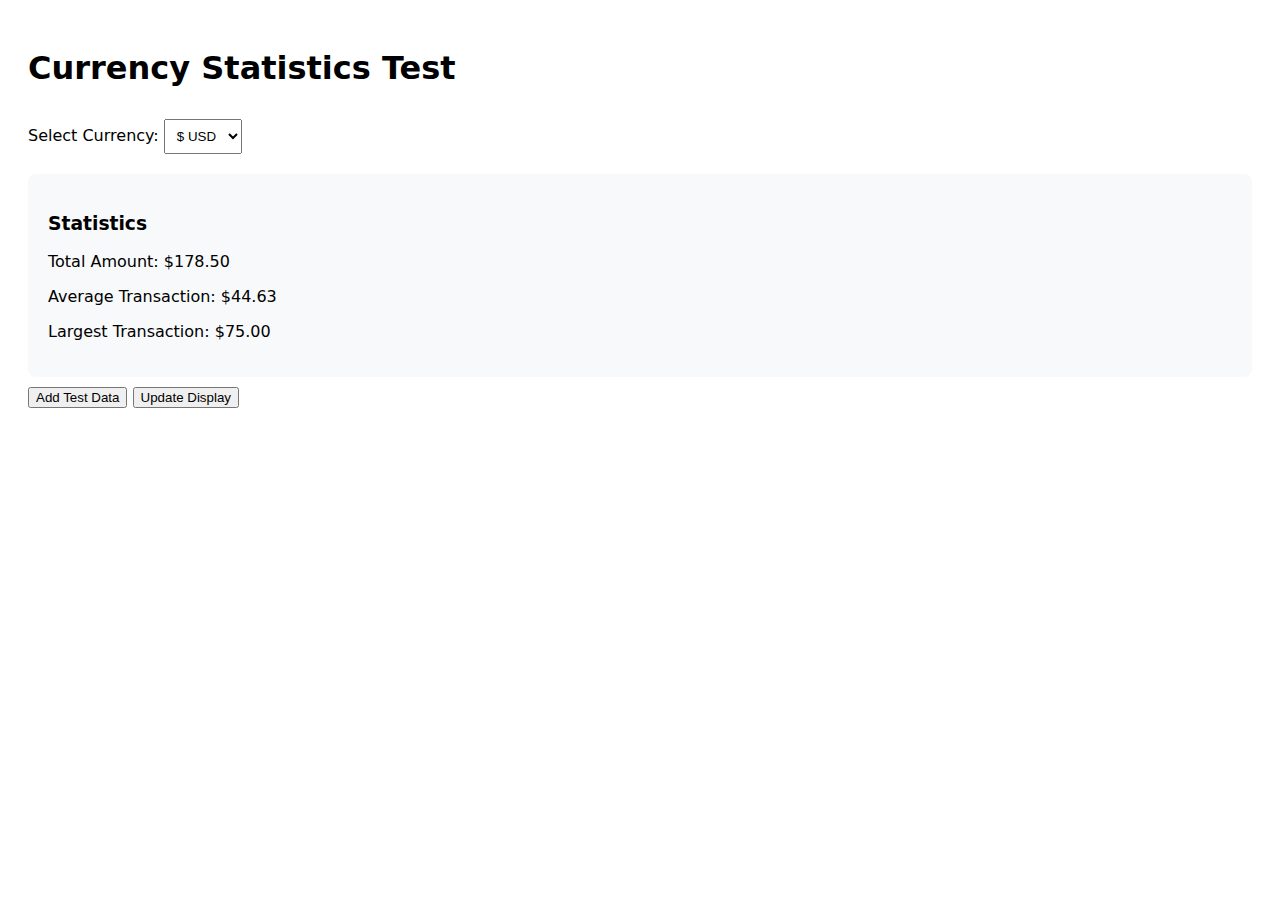
<file: currency-test.html>
<!DOCTYPE html>
<html lang="en">
<head>
    <meta charset="UTF-8">
    <meta name="viewport" content="width=device-width, initial-scale=1.0">
    <title>Currency Test</title>
    <style>
        body { font-family: system-ui; padding: 20px; }
        .stats { background: #f8f9fa; padding: 20px; margin: 10px 0; border-radius: 8px; }
        select { padding: 8px; margin: 10px 0; }
    </style>
</head>
<body>
    <h1>Currency Statistics Test</h1>
    
    <div>
        <label>Select Currency:</label>
        <select id="currencySelect">
            <option value="$">$ USD</option>
            <option value="€">€ EUR</option>
            <option value="£">£ GBP</option>
            <option value="¥">¥ JPY</option>
            <option value="₹">₹ INR</option>
        </select>
    </div>

    <div class="stats">
        <h3>Statistics</h3>
        <p>Total Amount: <span id="totalAmount">$100.00</span></p>
        <p>Average Transaction: <span id="avgAmount">$25.50</span></p>
        <p>Largest Transaction: <span id="maxAmount">$75.00</span></p>
    </div>

    <button onclick="addTestData()">Add Test Data</button>
    <button onclick="updateDisplay()">Update Display</button>

    <script>
        let selectedCurrency = '$';
        const testAmounts = [25.50, 75.00, 45.25, 32.75];

        const formatCurrency = (v) => {
            return selectedCurrency + Number(v).toFixed(2);
        };

        function updateCurrency() {
            selectedCurrency = document.getElementById('currencySelect').value;
            console.log('Currency changed to:', selectedCurrency);
            updateDisplay();
        }

        function updateDisplay() {
            const total = testAmounts.reduce((a, b) => a + b, 0);
            const avg = total / testAmounts.length;
            const max = Math.max(...testAmounts);

            document.getElementById('totalAmount').textContent = formatCurrency(total);
            document.getElementById('avgAmount').textContent = formatCurrency(avg);
            document.getElementById('maxAmount').textContent = formatCurrency(max);
        }

        function addTestData() {
            const newAmount = Math.random() * 100;
            testAmounts.push(newAmount);
            updateDisplay();
            console.log('Added amount:', newAmount);
        }

        // Initialize
        document.getElementById('currencySelect').addEventListener('change', updateCurrency);
        updateDisplay();
    </script>
</body>
</html>
</file>
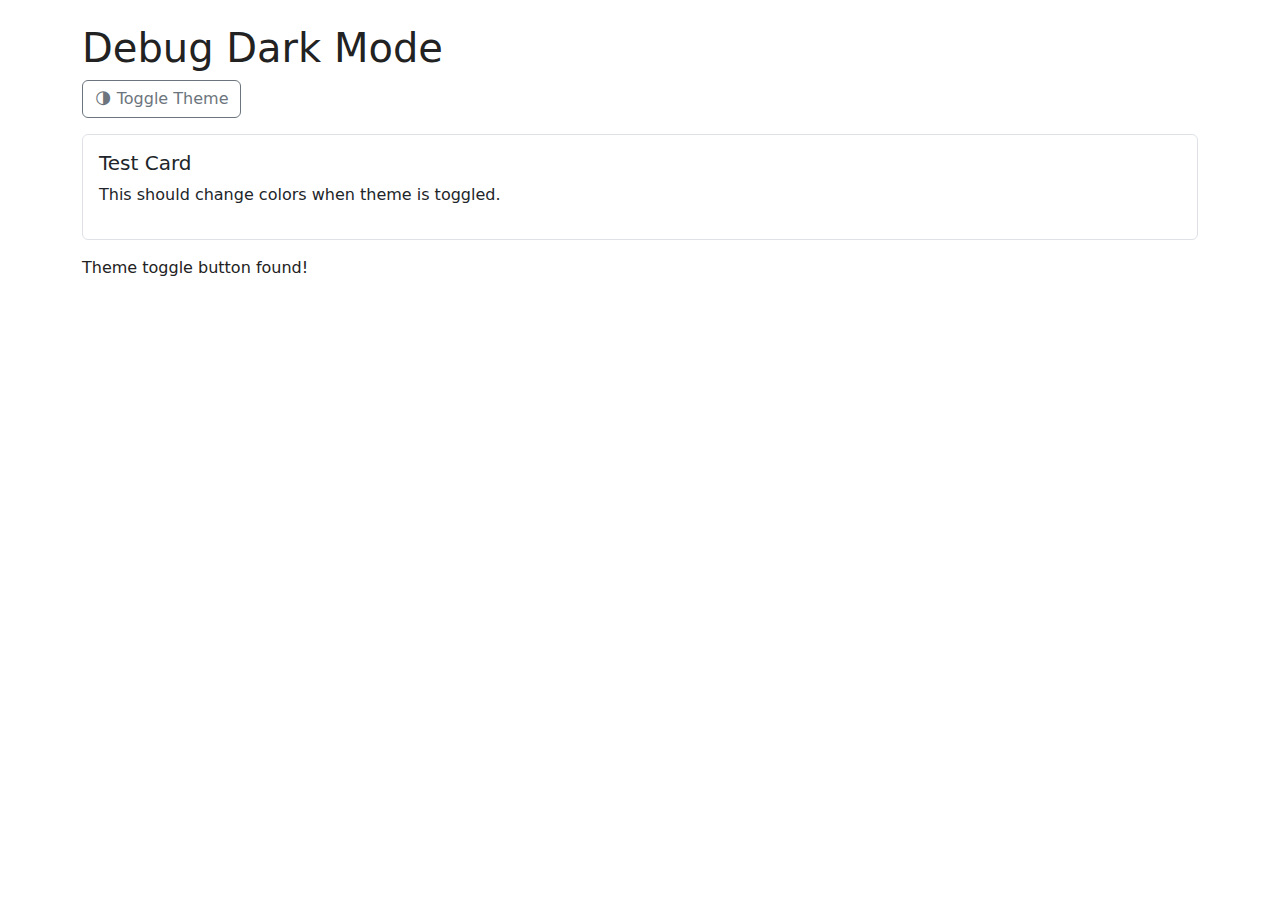
<file: debug-theme.html>
<!DOCTYPE html>
<html lang="en">
<head>
    <meta charset="UTF-8">
    <meta name="viewport" content="width=device-width, initial-scale=1.0">
    <title>Debug Dark Mode</title>
    <link href="https://cdn.jsdelivr.net/npm/bootstrap@5.3.2/dist/css/bootstrap.min.css" rel="stylesheet">
    <link rel="stylesheet" href="css/styles.css">
</head>
<body>
    <div class="container mt-4">
        <h1>Debug Dark Mode</h1>
        <button id="themeToggle" class="btn btn-outline-secondary">🌗 Toggle Theme</button>
        <div class="mt-3">
            <div class="card">
                <div class="card-body">
                    <h5>Test Card</h5>
                    <p>This should change colors when theme is toggled.</p>
                </div>
            </div>
        </div>
        <div class="mt-3">
            <p id="debug"></p>
        </div>
    </div>

    <script>
        document.addEventListener('DOMContentLoaded', function() {
            console.log('DOM loaded');
            const themeToggle = document.getElementById('themeToggle');
            const debug = document.getElementById('debug');
            
            console.log('Theme toggle element:', themeToggle);
            
            if (themeToggle) {
                debug.textContent = 'Theme toggle button found!';
                
                themeToggle.addEventListener('click', function() {
                    console.log('Theme toggle clicked!');
                    document.body.classList.toggle('dark');
                    const isDark = document.body.classList.contains('dark');
                    console.log('Dark mode is now:', isDark);
                    
                    if (isDark) {
                        document.body.style.background = '#1a1d29';
                        document.body.style.color = '#e2e8f0';
                        themeToggle.innerHTML = '☀️ Toggle Theme';
                        debug.textContent = 'Dark mode ON';
                    } else {
                        document.body.style.background = '#ffffff';
                        document.body.style.color = '#222';
                        themeToggle.innerHTML = '🌗 Toggle Theme';
                        debug.textContent = 'Light mode ON';
                    }
                });
            } else {
                debug.textContent = 'ERROR: Theme toggle button NOT found!';
                console.error('Theme toggle button not found!');
            }
        });
    </script>
</body>
</html>
</file>
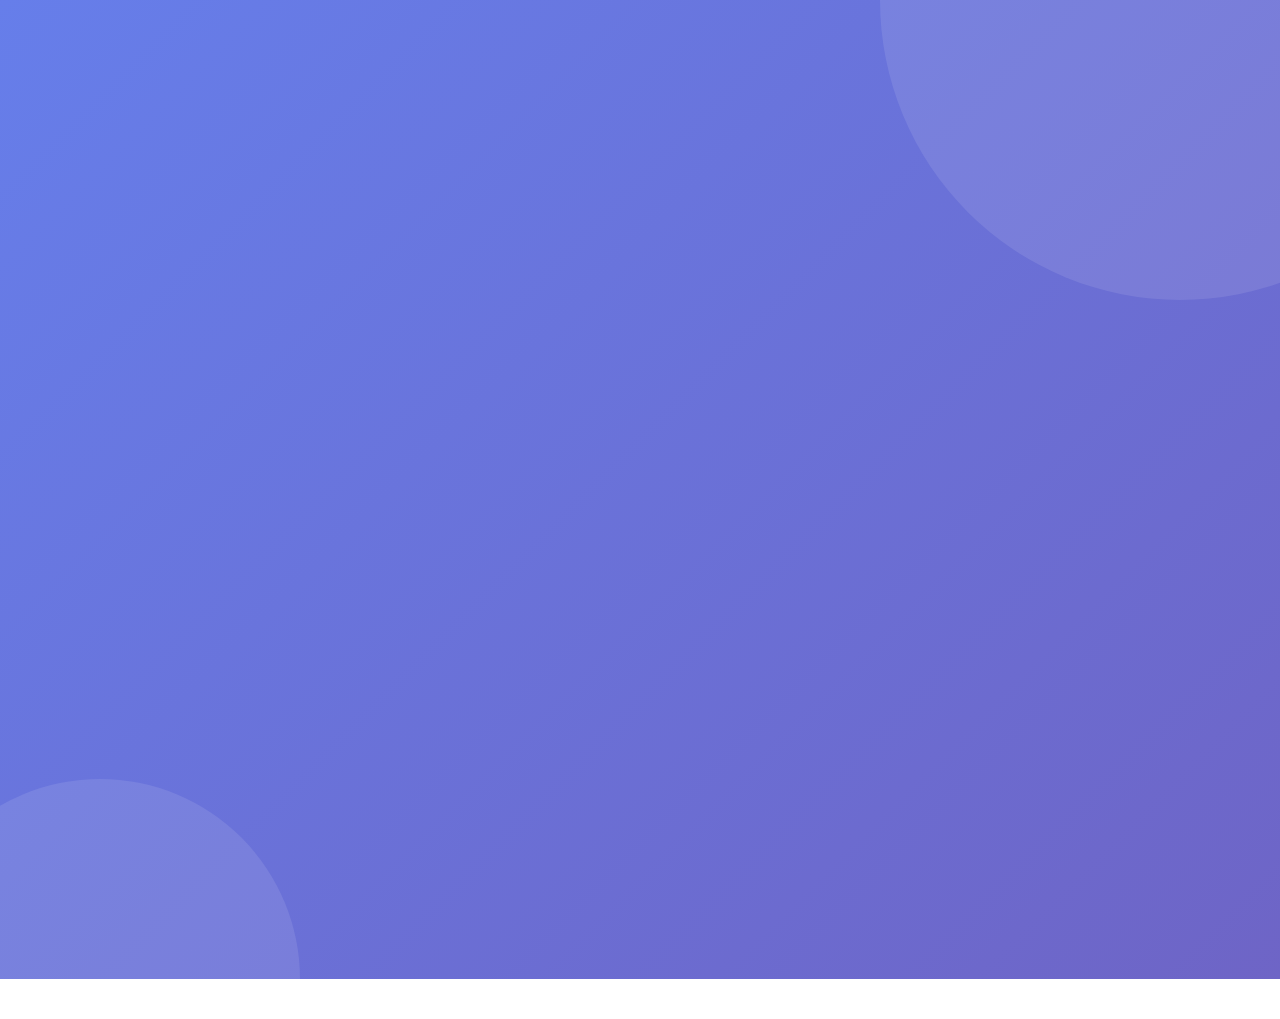
<file: login.html>
<!doctype html>
<html lang="en">
<head>
  <meta charset="utf-8" />
  <meta name="viewport" content="width=device-width, initial-scale=1" />
  <title>Login - Expense Tracker</title>
  <!-- Bootstrap 5 -->
  <link href="https://cdn.jsdelivr.net/npm/bootstrap@5.3.2/dist/css/bootstrap.min.css" rel="stylesheet">
  <link rel="stylesheet" href="css/styles.css">
  
  <!-- Google Fonts - Inter -->
  <link rel="preconnect" href="https://fonts.googleapis.com">
  <link rel="preconnect" href="https://fonts.gstatic.com" crossorigin>
  <link href="https://fonts.googleapis.com/css2?family=Inter:wght@300;400;500;600;700;800&display=swap" rel="stylesheet">
  
  <!-- Google OAuth API -->
  <script src="https://accounts.google.com/gsi/client" async defer></script>
  
  <!-- Facebook SDK -->
  <script async defer crossorigin="anonymous" src="https://connect.facebook.net/en_US/sdk.js"></script>
  
  <style>
    * {
      margin: 0;
      padding: 0;
      box-sizing: border-box;
    }
    
    body {
      font-family: 'Inter', -apple-system, BlinkMacSystemFont, 'Segoe UI', Roboto, Oxygen, Ubuntu, Cantarell, sans-serif;
      overflow-x: hidden;
    }
    
    .login-container {
      min-height: 100vh;
      display: flex;
      align-items: center;
      justify-content: center;
      background: linear-gradient(135deg, #667eea 0%, #764ba2 100%);
      position: relative;
      overflow: hidden;
      animation: gradientShift 15s ease infinite;
      background-size: 200% 200%;
    }
    
    @keyframes gradientShift {
      0% {
        background-position: 0% 50%;
      }
      50% {
        background-position: 100% 50%;
      }
      100% {
        background-position: 0% 50%;
      }
    }
    
    /* Floating shapes for background */
    .login-container::before,
    .login-container::after {
      content: '';
      position: absolute;
      border-radius: 50%;
      background: rgba(255, 255, 255, 0.1);
      animation: float 20s ease-in-out infinite;
    }
    
    .login-container::before {
      width: 600px;
      height: 600px;
      top: -300px;
      right: -200px;
      animation-delay: 0s;
    }
    
    .login-container::after {
      width: 400px;
      height: 400px;
      bottom: -200px;
      left: -100px;
      animation-delay: 7s;
    }
    
    @keyframes float {
      0%, 100% {
        transform: translateY(0) rotate(0deg);
      }
      50% {
        transform: translateY(-50px) rotate(180deg);
      }
    }
    
    .login-card {
      background: rgba(255, 255, 255, 0.98);
      border-radius: 20px;
      box-shadow: 0 30px 60px rgba(0, 0, 0, 0.2), 
                  0 0 100px rgba(102, 126, 234, 0.3);
      padding: 3rem 2.5rem;
      width: 100%;
      max-width: 440px;
      backdrop-filter: blur(20px);
      border: 1px solid rgba(255, 255, 255, 0.3);
      position: relative;
      z-index: 10;
      animation: fadeInUp 0.8s cubic-bezier(0.165, 0.84, 0.44, 1) forwards;
      opacity: 0;
      transform: translateY(30px);
    }
    
    @keyframes fadeInUp {
      to {
        opacity: 1;
        transform: translateY(0);
      }
    }
    
    .login-header {
      text-align: center;
      margin-bottom: 2rem;
    }
    
    .logo-container {
      display: flex;
      align-items: center;
      justify-content: center;
      gap: 0.5rem;
      margin-bottom: 0.75rem;
    }
    
    .logo-icon {
      font-size: 2.5rem;
      animation: bounce 2s ease-in-out infinite;
    }
    
    @keyframes bounce {
      0%, 100% {
        transform: translateY(0);
      }
      50% {
        transform: translateY(-10px);
      }
    }
    
    .login-header h1 {
      color: #1a1a2e;
      font-weight: 800;
      font-size: 2rem;
      margin: 0;
      letter-spacing: -0.5px;
    }
    
    .login-header p {
      color: #6b7280;
      font-size: 0.95rem;
      margin: 0;
      font-weight: 400;
    }
    
    .demo-credentials {
      background: linear-gradient(135deg, rgba(59, 130, 246, 0.08) 0%, rgba(147, 51, 234, 0.08) 100%);
      border: 1.5px solid rgba(59, 130, 246, 0.2);
      border-radius: 12px;
      padding: 1.25rem;
      margin-bottom: 1.75rem;
      transition: all 0.3s ease;
      position: relative;
      overflow: hidden;
    }
    
    .demo-credentials::before {
      content: '';
      position: absolute;
      top: 0;
      left: -100%;
      width: 100%;
      height: 100%;
      background: linear-gradient(90deg, transparent, rgba(255, 255, 255, 0.3), transparent);
      transition: left 0.5s;
    }
    
    .demo-credentials:hover::before {
      left: 100%;
    }
    
    .demo-credentials:hover {
      border-color: rgba(59, 130, 246, 0.4);
      box-shadow: 0 8px 16px rgba(59, 130, 246, 0.15);
      transform: translateY(-2px);
    }
    
    .demo-credentials h6 {
      color: #3b82f6;
      margin-bottom: 0.75rem;
      font-weight: 700;
      font-size: 0.875rem;
      display: flex;
      align-items: center;
      gap: 0.5rem;
    }
    
    .demo-credentials div {
      color: #4b5563;
      font-size: 0.85rem;
      margin-bottom: 0.35rem;
      font-weight: 500;
    }
    
    .demo-credentials div:last-child {
      margin-bottom: 0;
    }
    
    .demo-credentials strong {
      color: #1f2937;
      font-weight: 600;
    }
    
    .form-floating {
      margin-bottom: 1.25rem;
      position: relative;
    }
    
    .form-floating label {
      color: #6b7280;
      font-weight: 500;
      font-size: 0.9rem;
    }
    
    .form-control {
      background: #f9fafb;
      border: 2px solid #e5e7eb;
      color: #1f2937;
      border-radius: 12px;
      padding: 1rem 1rem 1rem 3rem;
      height: 58px;
      font-size: 0.95rem;
      font-weight: 500;
      transition: all 0.3s ease;
    }
    
    .form-control:focus {
      background: #ffffff;
      border-color: #667eea;
      color: #1f2937;
      box-shadow: 0 0 0 4px rgba(102, 126, 234, 0.1);
      transform: translateY(-2px);
    }
    
    .form-floating > label {
      padding-left: 3rem;
    }
    
    .form-check {
      margin-bottom: 1.5rem;
    }
    
    .form-check-input {
      width: 1.2rem;
      height: 1.2rem;
      border: 2px solid #d1d5db;
      border-radius: 5px;
      cursor: pointer;
      transition: all 0.2s ease;
    }
    
    .form-check-input:checked {
      background-color: #667eea;
      border-color: #667eea;
    }
    
    .form-check-label {
      color: #4b5563;
      font-weight: 500;
      font-size: 0.9rem;
      margin-left: 0.5rem;
      cursor: pointer;
    }
    
    .btn-login {
      background: linear-gradient(135deg, #667eea 0%, #764ba2 100%);
      border: none;
      padding: 1rem;
      font-weight: 700;
      text-transform: uppercase;
      letter-spacing: 1px;
      font-size: 0.9rem;
      border-radius: 12px;
      transition: all 0.4s cubic-bezier(0.165, 0.84, 0.44, 1);
      position: relative;
      overflow: hidden;
      box-shadow: 0 10px 25px rgba(102, 126, 234, 0.3);
    }
    
    .btn-login::before {
      content: '';
      position: absolute;
      top: 0;
      left: -100%;
      width: 100%;
      height: 100%;
      background: linear-gradient(90deg, transparent, rgba(255, 255, 255, 0.3), transparent);
      transition: left 0.5s;
    }
    
    .btn-login:hover {
      background: linear-gradient(135deg, #764ba2 0%, #667eea 100%);
      transform: translateY(-3px);
      box-shadow: 0 15px 35px rgba(102, 126, 234, 0.4),
                  0 0 40px rgba(118, 75, 162, 0.3);
    }
    
    .btn-login:hover::before {
      left: 100%;
    }
    
    .btn-login:active {
      transform: translateY(-1px);
    }
    
    .auth-links {
      text-align: center;
      margin-top: 1.75rem;
      font-size: 0.9rem;
    }
    
    .auth-links a {
      color: #667eea;
      text-decoration: none;
      font-weight: 600;
      transition: all 0.2s ease;
      position: relative;
    }
    
    .auth-links a::after {
      content: '';
      position: absolute;
      bottom: -2px;
      left: 0;
      width: 0;
      height: 2px;
      background: #667eea;
      transition: width 0.3s ease;
    }
    
    .auth-links a:hover {
      color: #764ba2;
    }
    
    .auth-links a:hover::after {
      width: 100%;
    }
    
    .social-login {
      margin-top: 2rem;
      padding-top: 2rem;
      border-top: 2px solid #e5e7eb;
    }
    
    .divider-text {
      color: #9ca3af;
      font-size: 0.85rem;
      font-weight: 600;
      text-transform: uppercase;
      letter-spacing: 0.5px;
    }
    
    .btn-social {
      width: 100%;
      padding: 0.875rem;
      margin-bottom: 0.75rem;
      border: 2px solid #e5e7eb;
      border-radius: 12px;
      background: #ffffff;
      color: #374151;
      font-weight: 600;
      font-size: 0.95rem;
      transition: all 0.3s ease;
      display: flex;
      align-items: center;
      justify-content: center;
      gap: 0.75rem;
      position: relative;
      overflow: hidden;
    }
    
    .btn-social::before {
      content: '';
      position: absolute;
      top: 50%;
      left: 50%;
      width: 0;
      height: 0;
      border-radius: 50%;
      background: rgba(102, 126, 234, 0.1);
      transform: translate(-50%, -50%);
      transition: width 0.4s, height 0.4s;
    }
    
    .btn-social:hover::before {
      width: 300px;
      height: 300px;
    }
    
    .btn-social:hover {
      border-color: #667eea;
      transform: translateY(-3px);
      box-shadow: 0 12px 24px rgba(0, 0, 0, 0.1);
    }
    
    .btn-social svg {
      width: 20px;
      height: 20px;
      position: relative;
      z-index: 1;
    }
    
    .btn-social span {
      position: relative;
      z-index: 1;
    }
    
    .loading-spinner {
      display: none;
      width: 20px;
      height: 20px;
      border: 3px solid rgba(255, 255, 255, 0.3);
      border-top: 3px solid #ffffff;
      border-radius: 50%;
      animation: spin 0.8s linear infinite;
    }
    
    @keyframes spin {
      0% { transform: rotate(0deg); }
      100% { transform: rotate(360deg); }
    }
    
    /* Responsive Design */
    @media (max-width: 576px) {
      .login-card {
        padding: 2rem 1.5rem;
        margin: 1rem;
      }
      
      .login-header h1 {
        font-size: 1.75rem;
      }
      
      .logo-icon {
        font-size: 2rem;
      }
    }
    
    /* Dark mode support */
    @media (prefers-color-scheme: dark) {
      .login-card {
        background: rgba(30, 30, 46, 0.95);
      }
      
      .login-header h1 {
        color: #ffffff;
      }
      
      .form-control {
        background: rgba(255, 255, 255, 0.05);
        border-color: rgba(255, 255, 255, 0.1);
        color: #ffffff;
      }
      
      .form-control:focus {
        background: rgba(255, 255, 255, 0.08);
        border-color: #667eea;
      }
    }
  </style>
</head>
<body>
  <div class="login-container">
    <div class="login-card">
      <div class="login-header">
        <div class="logo-container">
          <span class="logo-icon">💰</span>
          <h1>Expense Tracker</h1>
        </div>
        <p>Sign in to manage your finances</p>
      </div>
      
      <div class="demo-credentials">
        <h6>🚀 Demo Credentials</h6>
        <div><strong>Email:</strong> demo@expense.com</div>
        <div><strong>Password:</strong> demo123</div>
      </div>
      
      <form id="loginForm">
        <div class="form-floating mb-3">
          <input type="email" class="form-control" id="email" placeholder="name@example.com" required value="demo@expense.com">
          <label for="email">📧 Email address</label>
        </div>
        
        <div class="form-floating mb-3">
          <input type="password" class="form-control" id="password" placeholder="Password" required value="demo123">
          <label for="password">🔒 Password</label>
        </div>
        
        <div class="form-check mb-3">
          <input class="form-check-input" type="checkbox" id="rememberMe">
          <label class="form-check-label" for="rememberMe">
            Remember me
          </label>
        </div>
        
        <button type="submit" class="btn btn-primary btn-login w-100">
          <span class="btn-text">Sign In</span>
          <div class="loading-spinner"></div>
        </button>
      </form>
      
      <div class="auth-links">
        <a href="#" id="forgotPassword">Forgot your password?</a> • 
        <a href="#" id="createAccount">Create account</a>
      </div>
      
      <div class="social-login">
        <div class="text-center mb-3">
          <span class="divider-text">Or continue with</span>
        </div>
        
        <!-- Google Sign-In Button -->
        <button class="btn btn-social" id="googleLoginDemo">
          <svg viewBox="0 0 24 24">
            <path fill="#4285F4" d="M22.56 12.25c0-.78-.07-1.53-.2-2.25H12v4.26h5.92c-.26 1.37-1.04 2.53-2.21 3.31v2.77h3.57c2.08-1.92 3.28-4.74 3.28-8.09z"/>
            <path fill="#34A853" d="M12 23c2.97 0 5.46-.98 7.28-2.66l-3.57-2.77c-.98.66-2.23 1.06-3.71 1.06-2.86 0-5.29-1.93-6.16-4.53H2.18v2.84C3.99 20.53 7.7 23 12 23z"/>
            <path fill="#FBBC05" d="M5.84 14.09c-.22-.66-.35-1.36-.35-2.09s.13-1.43.35-2.09V7.07H2.18C1.43 8.55 1 10.22 1 12s.43 3.45 1.18 4.93l2.85-2.22.81-.62z"/>
            <path fill="#EA4335" d="M12 5.38c1.62 0 3.06.56 4.21 1.64l3.15-3.15C17.45 2.09 14.97 1 12 1 7.7 1 3.99 3.47 2.18 7.07l3.66 2.84c.87-2.6 3.3-4.53 6.16-4.53z"/>
          </svg>
          <span>Continue with Google</span>
        </button>
        
        <!-- Facebook Login Button -->
        <button class="btn btn-social" id="facebookLogin">
          <svg viewBox="0 0 24 24">
            <path fill="#1877F2" d="M24 12.073c0-6.627-5.373-12-12-12s-12 5.373-12 12c0 5.99 4.388 10.954 10.125 11.854v-8.385H7.078v-3.47h3.047V9.43c0-3.007 1.792-4.669 4.533-4.669 1.312 0 2.686.235 2.686.235v2.953H15.83c-1.491 0-1.956.925-1.956 1.874v2.25h3.328l-.532 3.47h-2.796v8.385C19.612 23.027 24 18.062 24 12.073z"/>
          </svg>
          <span>Continue with Facebook</span>
        </button>
      </div>
        <!-- Toggle for Real OAuth (when configured) -->
        <div class="mt-3 text-center">
          <div class="d-flex justify-content-center align-items-center">
            <small class="text-muted me-2">Authentication Mode:</small>
            <a href="#" id="toggleRealOAuth" class="btn btn-sm btn-outline-primary" style="font-size: 0.75rem; padding: 0.25rem 0.5rem;">
              Enable Real OAuth (requires setup)
            </a>
          </div>
          <div class="mt-1">
            <small class="text-muted" id="oauthModeStatus">
              Currently using demo authentication for testing
            </small>
          </div>
        </div>
      </div>
    </div>
  </div>

  <!-- Registration Modal -->
  <div class="modal fade" id="registerModal" tabindex="-1">
    <div class="modal-dialog">
      <div class="modal-content">
        <div class="modal-header">
          <h5 class="modal-title">Create Account</h5>
          <button type="button" class="btn-close" data-bs-dismiss="modal"></button>
        </div>
        <div class="modal-body">
          <form id="registerForm">
            <div class="mb-3">
              <label for="regName" class="form-label">Full Name</label>
              <input type="text" class="form-control" id="regName" required>
            </div>
            <div class="mb-3">
              <label for="regEmail" class="form-label">Email</label>
              <input type="email" class="form-control" id="regEmail" required>
            </div>
            <div class="mb-3">
              <label for="regPassword" class="form-label">Password</label>
              <input type="password" class="form-control" id="regPassword" required minlength="6">
              <div class="form-text">Password must be at least 6 characters long.</div>
            </div>
            <div class="mb-3">
              <label for="regConfirmPassword" class="form-label">Confirm Password</label>
              <input type="password" class="form-control" id="regConfirmPassword" required>
            </div>
            <button type="submit" class="btn btn-primary w-100">Create Account</button>
          </form>
        </div>
      </div>
    </div>
  </div>

  <!-- Forgot Password Modal -->
  <div class="modal fade" id="forgotModal" tabindex="-1">
    <div class="modal-dialog">
      <div class="modal-content">
        <div class="modal-header">
          <h5 class="modal-title">Reset Password</h5>
          <button type="button" class="btn-close" data-bs-dismiss="modal"></button>
        </div>
        <div class="modal-body">
          <form id="forgotForm">
            <div class="mb-3">
              <label for="resetEmail" class="form-label">Email Address</label>
              <input type="email" class="form-control" id="resetEmail" required>
              <div class="form-text">We'll send you a password reset link.</div>
            </div>
            <button type="submit" class="btn btn-primary w-100">Send Reset Link</button>
          </form>
        </div>
      </div>
    </div>
  </div>

  <script src="https://cdn.jsdelivr.net/npm/bootstrap@5.3.2/dist/js/bootstrap.bundle.min.js"></script>
  <script src="js/auth.js"></script>
</body>
</html>
</file>
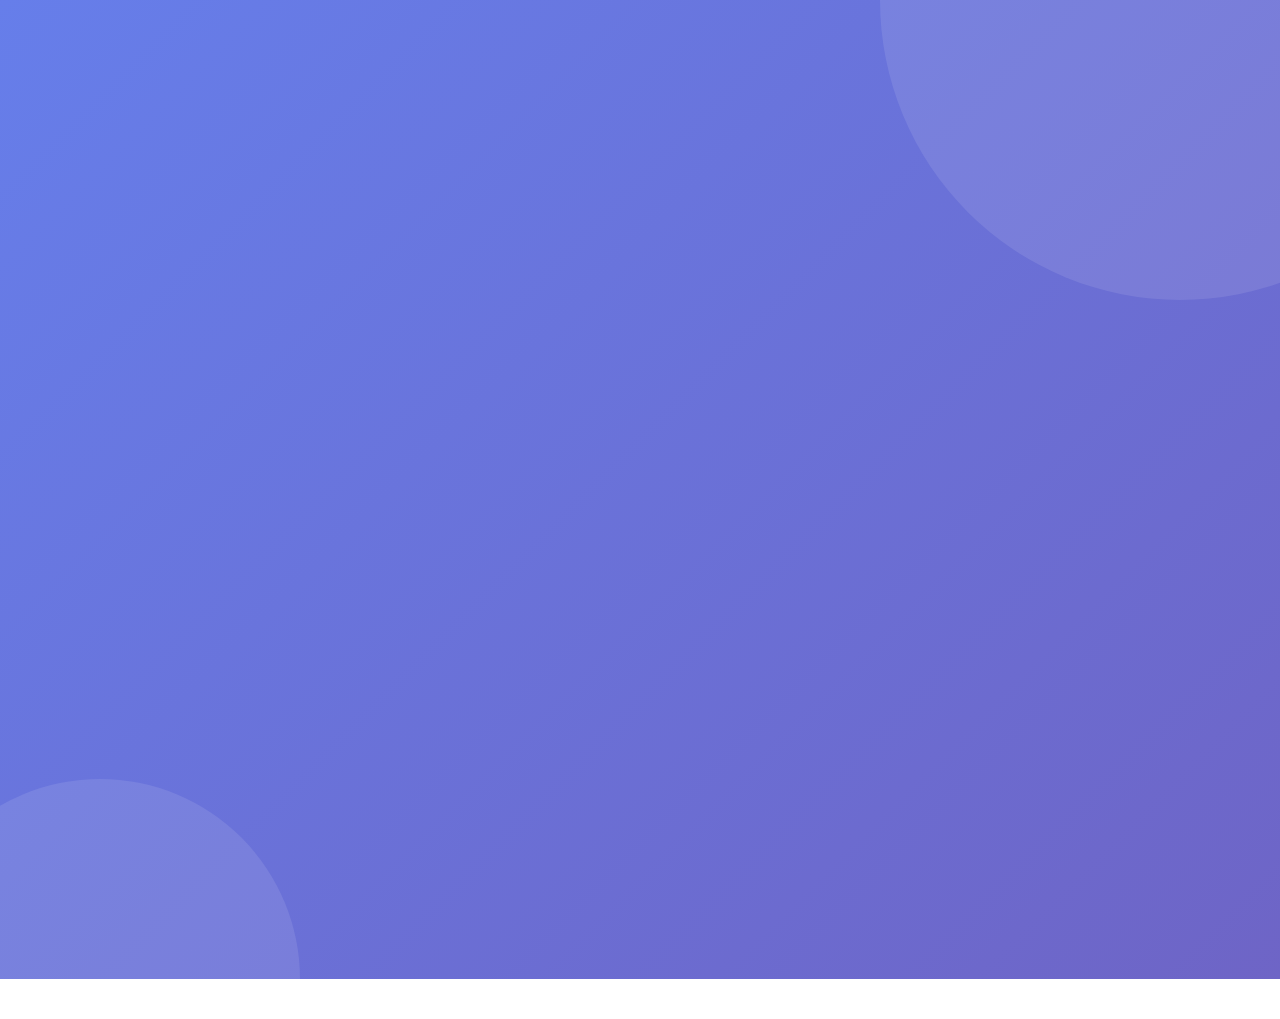
<file: login_backup.html>
<!doctype html>
<html lang="en">
<head>
  <meta charset="utf-8" />
  <meta name="viewport" content="width=device-width, initial-scale=1" />
  <title>Login - Expense Tracker</title>
  <!-- Bootstrap 5 -->
  <link href="https://cdn.jsdelivr.net/npm/bootstrap@5.3.2/dist/css/bootstrap.min.css" rel="stylesheet">
  <link rel="stylesheet" href="css/styles.css">
  
  <!-- Google OAuth API -->
  <script src="https://accounts.google.com/gsi/client" async defer></script>
  
  <!-- Facebook SDK -->
  <script async defer crossorigin="anonymous" src="https://connect.facebook.net/en_US/sdk.js"></script>
  <style>
    .login-container {
      min-height: 100vh;
      display: flex;
      align-items: center;
      justify-content: center;
      background: linear-gradient(135deg, #667eea 0%, #764ba2 100%);
    }
    
    .login-card {
      background: var(--card);
      border-radius: 15px;
      box-shadow: 0 20px 40px rgba(0,0,0,0.1);
      padding: 2rem;
      width: 100%;
      max-width: 400px;
      backdrop-filter: blur(10px);
      border: 1px solid var(--border);
    }
    
    .login-header {
      text-align: center;
      margin-bottom: 2rem;
    }
    
    .login-header h1 {
      color: var(--text);
      font-weight: 700;
      margin-bottom: 0.5rem;
    }
    
    .login-header p {
      color: var(--muted);
      margin: 0;
    }
    
    .form-floating label {
      color: var(--muted);
    }
    
    .form-control {
      background: var(--input-bg);
      border: 1px solid var(--border);
      color: var(--text);
    }
    
    .form-control:focus {
      background: var(--input-bg);
      border-color: var(--accent);
      color: var(--text);
      box-shadow: 0 0 0 0.25rem rgba(13, 110, 253, 0.25);
    }
    
    .btn-login {
      background: var(--accent);
      border: none;
      padding: 0.75rem;
      font-weight: 600;
      text-transform: uppercase;
      letter-spacing: 0.5px;
      transition: all 0.3s ease;
    }
    
    .btn-login:hover {
      background: #0b5ed7;
      transform: translateY(-2px);
      box-shadow: 0 5px 15px rgba(13, 110, 253, 0.3);
    }
    
    .auth-links {
      text-align: center;
      margin-top: 1.5rem;
    }
    
    .auth-links a {
      color: var(--accent);
      text-decoration: none;
      font-weight: 500;
    }
    
    .auth-links a:hover {
      text-decoration: underline;
    }
    
    .demo-credentials {
      background: rgba(13, 110, 253, 0.1);
      border: 1px solid rgba(13, 110, 253, 0.3);
      border-radius: 8px;
      padding: 1rem;
      margin-bottom: 1rem;
      font-size: 0.875rem;
    }
    
    .demo-credentials h6 {
      color: var(--accent);
      margin-bottom: 0.5rem;
      font-weight: 600;
    }
    
    .social-login {
      margin-top: 1.5rem;
      padding-top: 1.5rem;
      border-top: 1px solid var(--border);
    }
    
    .btn-social {
      width: 100%;
      padding: 0.75rem;
      margin-bottom: 0.5rem;
      border: 1px solid var(--border);
      border-radius: 8px;
      background: var(--card);
      color: var(--text);
      font-weight: 500;
      transition: all 0.3s ease;
    }
    
    .btn-social:hover {
      background: var(--accent);
      color: white;
      transform: translateY(-1px);
    }
    
    .loading-spinner {
      display: none;
      width: 20px;
      height: 20px;
      border: 2px solid #f3f3f3;
      border-top: 2px solid var(--accent);
      border-radius: 50%;
      animation: spin 1s linear infinite;
    }
    
    @keyframes spin {
      0% { transform: rotate(0deg); }
      100% { transform: rotate(360deg); }
    }
  </style>
</head>
<body>
  <div class="login-container">
    <div class="login-card">
      <div class="login-header">
        <h1>💰 Expense Tracker</h1>
        <p>Sign in to manage your finances</p>
      </div>
      
      <div class="demo-credentials">
        <h6>🚀 Demo Credentials</h6>
        <div><strong>Email:</strong> demo@expense.com</div>
        <div><strong>Password:</strong> demo123</div>
      </div>
      
      <form id="loginForm">
        <div class="form-floating mb-3">
          <input type="email" class="form-control" id="email" placeholder="name@example.com" required>
          <label for="email">📧 Email address</label>
        </div>
        
        <div class="form-floating mb-3">
          <input type="password" class="form-control" id="password" placeholder="Password" required>
          <label for="password">🔒 Password</label>
        </div>
        
        <div class="form-check mb-3">
          <input class="form-check-input" type="checkbox" id="rememberMe">
          <label class="form-check-label" for="rememberMe">
            Remember me
          </label>
        </div>
        
        <button type="submit" class="btn btn-primary btn-login w-100">
          <span class="btn-text">Sign In</span>
          <div class="loading-spinner"></div>
        </button>
      </form>
      
      <div class="auth-links">
        <a href="#" id="forgotPassword">Forgot your password?</a> • 
        <a href="#" id="createAccount">Create account</a>
      </div>
      
      <div class="social-login">
        <div class="text-center mb-2">
          <small class="text-muted">Or continue with</small>
        </div>
        
        <!-- Google Sign-In Button -->
        <div class="d-flex justify-content-center mb-3">
          <!-- For development/demo - disable real Google button -->
          <div id="googleSignInContainer" style="display: none;">
            <div id="g_id_onload"
                 data-client_id="YOUR_GOOGLE_CLIENT_ID.apps.googleusercontent.com"
                 data-context="signin"
                 data-ux_mode="popup"
                 data-callback="handleGoogleLogin"
                 data-auto_prompt="false">
            </div>
            <div class="g_id_signin"
                 data-type="standard"
                 data-shape="rectangular"
                 data-theme="outline"
                 data-text="signin_with"
                 data-size="large"
                 data-logo_alignment="left"
                 data-width="340">
            </div>
          </div>
          
          <!-- Demo Google Button (visible by default) -->
          <button class="btn btn-social" id="googleLoginDemo" style="background-color: #4285f4; color: white; width: 340px; height: 40px; display: flex; align-items: center; justify-content: center; border: none; border-radius: 4px;">
            <svg style="width: 18px; height: 18px; margin-right: 12px;" viewBox="0 0 24 24">
              <path fill="#fff" d="M22.56 12.25c0-.78-.07-1.53-.2-2.25H12v4.26h5.92c-.26 1.37-1.04 2.53-2.21 3.31v2.77h3.57c2.08-1.92 3.28-4.74 3.28-8.09z"/>
              <path fill="#fff" d="M12 23c2.97 0 5.46-.98 7.28-2.66l-3.57-2.77c-.98.66-2.23 1.06-3.71 1.06-2.86 0-5.29-1.93-6.16-4.53H2.18v2.84C3.99 20.53 7.7 23 12 23z"/>
              <path fill="#fff" d="M5.84 14.09c-.22-.66-.35-1.36-.35-2.09s.13-1.43.35-2.09V7.07H2.18C1.43 8.55 1 10.22 1 12s.43 3.45 1.18 4.93l2.85-2.22.81-.62z"/>
              <path fill="#fff" d="M12 5.38c1.62 0 3.06.56 4.21 1.64l3.15-3.15C17.45 2.09 14.97 1 12 1 7.7 1 3.99 3.47 2.18 7.07l3.66 2.84c.87-2.6 3.3-4.53 6.16-4.53z"/>
            </svg>
            Continue with Google (Demo)
          </button>
        </div>
        
        <!-- Facebook Login Button -->
        <div class="text-center">
          <button class="btn btn-social" id="facebookLogin" style="background-color: #1877f2; color: white; width: 340px; height: 40px; display: flex; align-items: center; justify-content: center; border: none; border-radius: 4px;">
            <svg style="width: 18px; height: 18px; margin-right: 12px;" viewBox="0 0 24 24">
              <path fill="#fff" d="M24 12.073c0-6.627-5.373-12-12-12s-12 5.373-12 12c0 5.99 4.388 10.954 10.125 11.854v-8.385H7.078v-3.47h3.047V9.43c0-3.007 1.792-4.669 4.533-4.669 1.312 0 2.686.235 2.686.235v2.953H15.83c-1.491 0-1.956.925-1.956 1.874v2.25h3.328l-.532 3.47h-2.796v8.385C19.612 23.027 24 18.062 24 12.073z"/>
            </svg>
            Continue with Facebook (Demo)
          </button>
        </div>
        
        <!-- Toggle for Real OAuth (when configured) -->
        <div class="mt-3 text-center">
          <div class="d-flex justify-content-center align-items-center">
            <small class="text-muted me-2">Authentication Mode:</small>
            <a href="#" id="toggleRealOAuth" class="btn btn-sm btn-outline-primary" style="font-size: 0.75rem; padding: 0.25rem 0.5rem;">
              Enable Real OAuth (requires setup)
            </a>
          </div>
          <div class="mt-1">
            <small class="text-muted" id="oauthModeStatus">
              Currently using demo authentication for testing
            </small>
          </div>
        </div>
      </div>
    </div>
  </div>

  <!-- Registration Modal -->
  <div class="modal fade" id="registerModal" tabindex="-1">
    <div class="modal-dialog">
      <div class="modal-content">
        <div class="modal-header">
          <h5 class="modal-title">Create Account</h5>
          <button type="button" class="btn-close" data-bs-dismiss="modal"></button>
        </div>
        <div class="modal-body">
          <form id="registerForm">
            <div class="mb-3">
              <label for="regName" class="form-label">Full Name</label>
              <input type="text" class="form-control" id="regName" required>
            </div>
            <div class="mb-3">
              <label for="regEmail" class="form-label">Email</label>
              <input type="email" class="form-control" id="regEmail" required>
            </div>
            <div class="mb-3">
              <label for="regPassword" class="form-label">Password</label>
              <input type="password" class="form-control" id="regPassword" required minlength="6">
              <div class="form-text">Password must be at least 6 characters long.</div>
            </div>
            <div class="mb-3">
              <label for="regConfirmPassword" class="form-label">Confirm Password</label>
              <input type="password" class="form-control" id="regConfirmPassword" required>
            </div>
            <button type="submit" class="btn btn-primary w-100">Create Account</button>
          </form>
        </div>
      </div>
    </div>
  </div>

  <!-- Forgot Password Modal -->
  <div class="modal fade" id="forgotModal" tabindex="-1">
    <div class="modal-dialog">
      <div class="modal-content">
        <div class="modal-header">
          <h5 class="modal-title">Reset Password</h5>
          <button type="button" class="btn-close" data-bs-dismiss="modal"></button>
        </div>
        <div class="modal-body">
          <form id="forgotForm">
            <div class="mb-3">
              <label for="resetEmail" class="form-label">Email Address</label>
              <input type="email" class="form-control" id="resetEmail" required>
              <div class="form-text">We'll send you a password reset link.</div>
            </div>
            <button type="submit" class="btn btn-primary w-100">Send Reset Link</button>
          </form>
        </div>
      </div>
    </div>
  </div>

  <script src="https://cdn.jsdelivr.net/npm/bootstrap@5.3.2/dist/js/bootstrap.bundle.min.js"></script>
  <script src="js/auth.js"></script>
</body>
</html>
</file>
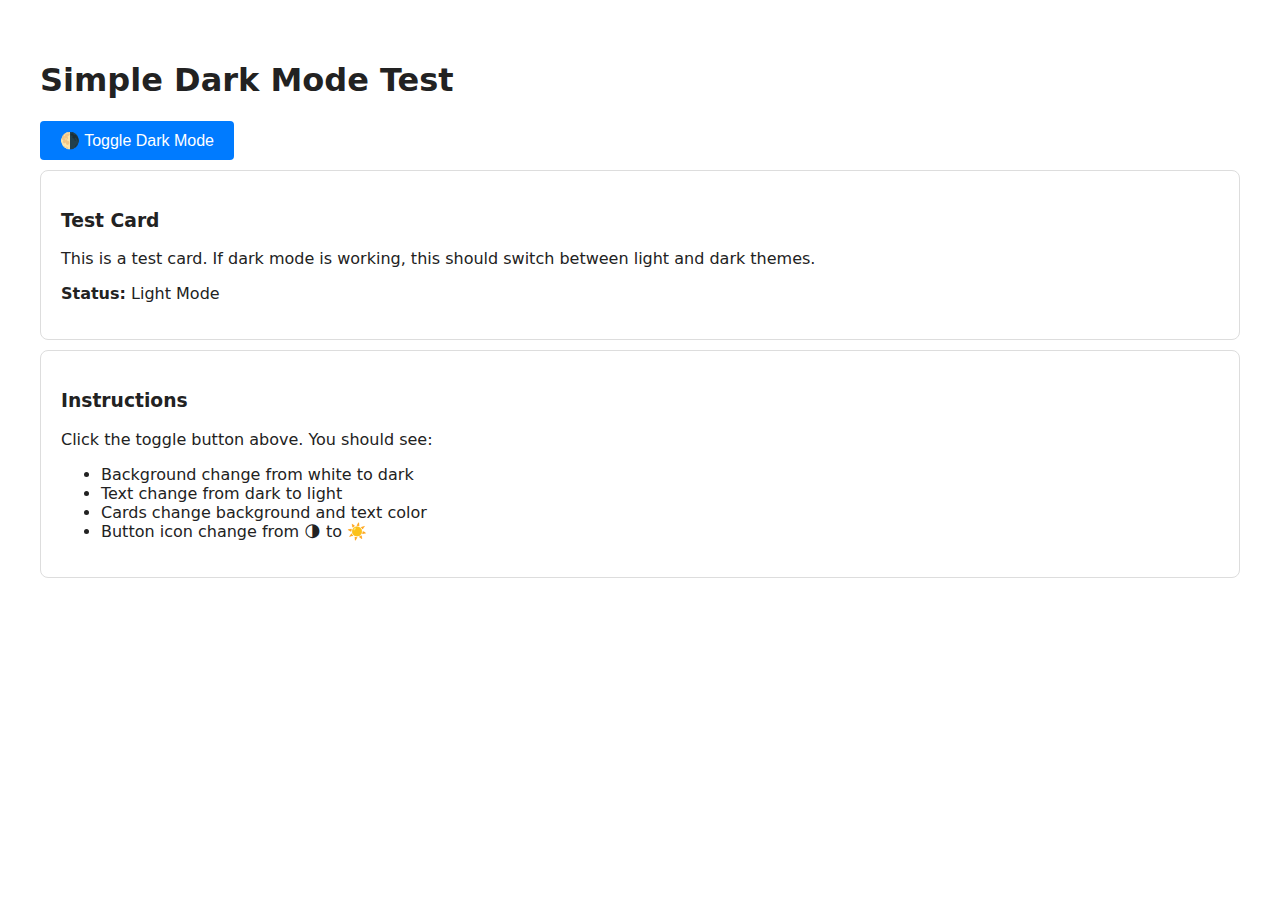
<file: simple-test.html>
<!DOCTYPE html>
<html lang="en">
<head>
    <meta charset="UTF-8">
    <meta name="viewport" content="width=device-width, initial-scale=1.0">
    <title>Simple Dark Mode Test</title>
    <style>
        body {
            font-family: system-ui;
            margin: 20px;
            padding: 20px;
            background: #fff;
            color: #222;
            transition: all 0.3s ease;
        }
        
        body.dark {
            background: #1a1d29 !important;
            color: #e2e8f0 !important;
        }
        
        .card {
            padding: 20px;
            border: 1px solid #ddd;
            border-radius: 8px;
            background: #fff;
            margin: 10px 0;
        }
        
        body.dark .card {
            background: #2d3748 !important;
            border-color: #4a5568 !important;
            color: #e2e8f0 !important;
        }
        
        button {
            padding: 10px 20px;
            border: none;
            border-radius: 4px;
            background: #007bff;
            color: white;
            cursor: pointer;
            font-size: 16px;
        }
    </style>
</head>
<body>
    <h1>Simple Dark Mode Test</h1>
    
    <button id="themeToggle">🌗 Toggle Dark Mode</button>
    
    <div class="card">
        <h3>Test Card</h3>
        <p>This is a test card. If dark mode is working, this should switch between light and dark themes.</p>
        <p><strong>Status:</strong> <span id="status">Light Mode</span></p>
    </div>
    
    <div class="card">
        <h3>Instructions</h3>
        <p>Click the toggle button above. You should see:</p>
        <ul>
            <li>Background change from white to dark</li>
            <li>Text change from dark to light</li>
            <li>Cards change background and text color</li>
            <li>Button icon change from 🌗 to ☀️</li>
        </ul>
    </div>

    <script>
        document.addEventListener('DOMContentLoaded', function() {
            const themeToggle = document.getElementById('themeToggle');
            const status = document.getElementById('status');
            
            console.log('DOM loaded, theme toggle element:', themeToggle);
            
            if (themeToggle) {
                themeToggle.addEventListener('click', function() {
                    console.log('Theme toggle clicked!');
                    
                    document.body.classList.toggle('dark');
                    const isDark = document.body.classList.contains('dark');
                    
                    console.log('Dark mode is now:', isDark);
                    
                    if (isDark) {
                        themeToggle.textContent = '☀️ Toggle Light Mode';
                        status.textContent = 'Dark Mode';
                        console.log('Switched to dark mode');
                    } else {
                        themeToggle.textContent = '🌗 Toggle Dark Mode';
                        status.textContent = 'Light Mode';
                        console.log('Switched to light mode');
                    }
                });
            } else {
                console.error('Theme toggle button not found!');
            }
        });
    </script>
</body>
</html>
</file>
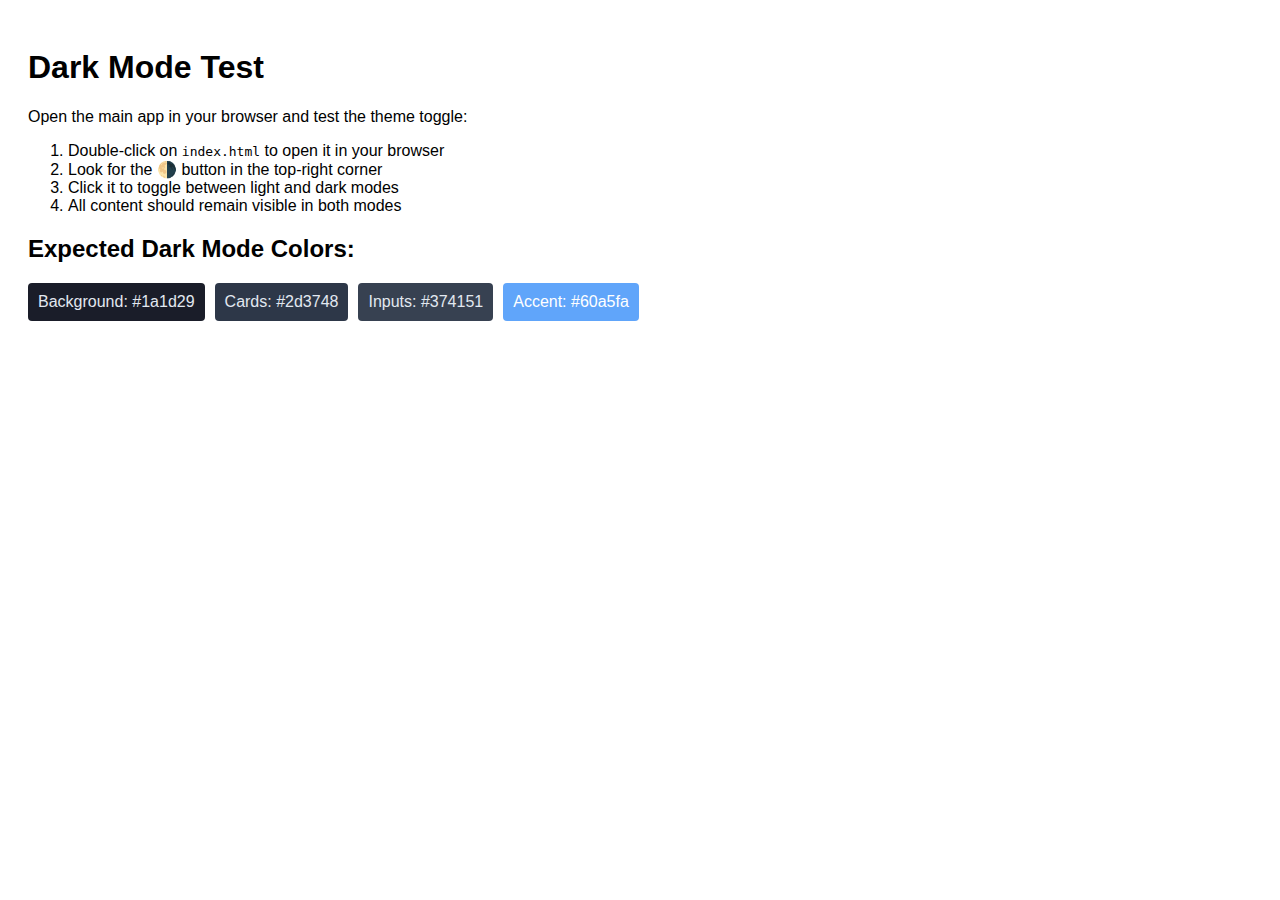
<file: test-dark-mode.html>
<!DOCTYPE html>
<html>
<head>
    <title>Test Dark Mode</title>
    <style>
        body { font-family: Arial; padding: 20px; }
        .test { padding: 10px; margin: 10px 0; border: 1px solid #ccc; }
    </style>
</head>
<body>
    <h1>Dark Mode Test</h1>
    <p>Open the main app in your browser and test the theme toggle:</p>
    <ol>
        <li>Double-click on <code>index.html</code> to open it in your browser</li>
        <li>Look for the 🌗 button in the top-right corner</li>
        <li>Click it to toggle between light and dark modes</li>
        <li>All content should remain visible in both modes</li>
    </ol>
    
    <h2>Expected Dark Mode Colors:</h2>
    <div style="display: flex; gap: 10px; flex-wrap: wrap;">
        <div style="background: #1a1d29; color: #e2e8f0; padding: 10px; border-radius: 4px;">Background: #1a1d29</div>
        <div style="background: #2d3748; color: #e2e8f0; padding: 10px; border-radius: 4px;">Cards: #2d3748</div>
        <div style="background: #374151; color: #e2e8f0; padding: 10px; border-radius: 4px;">Inputs: #374151</div>
        <div style="background: #60a5fa; color: white; padding: 10px; border-radius: 4px;">Accent: #60a5fa</div>
    </div>
</body>
</html>
</file>
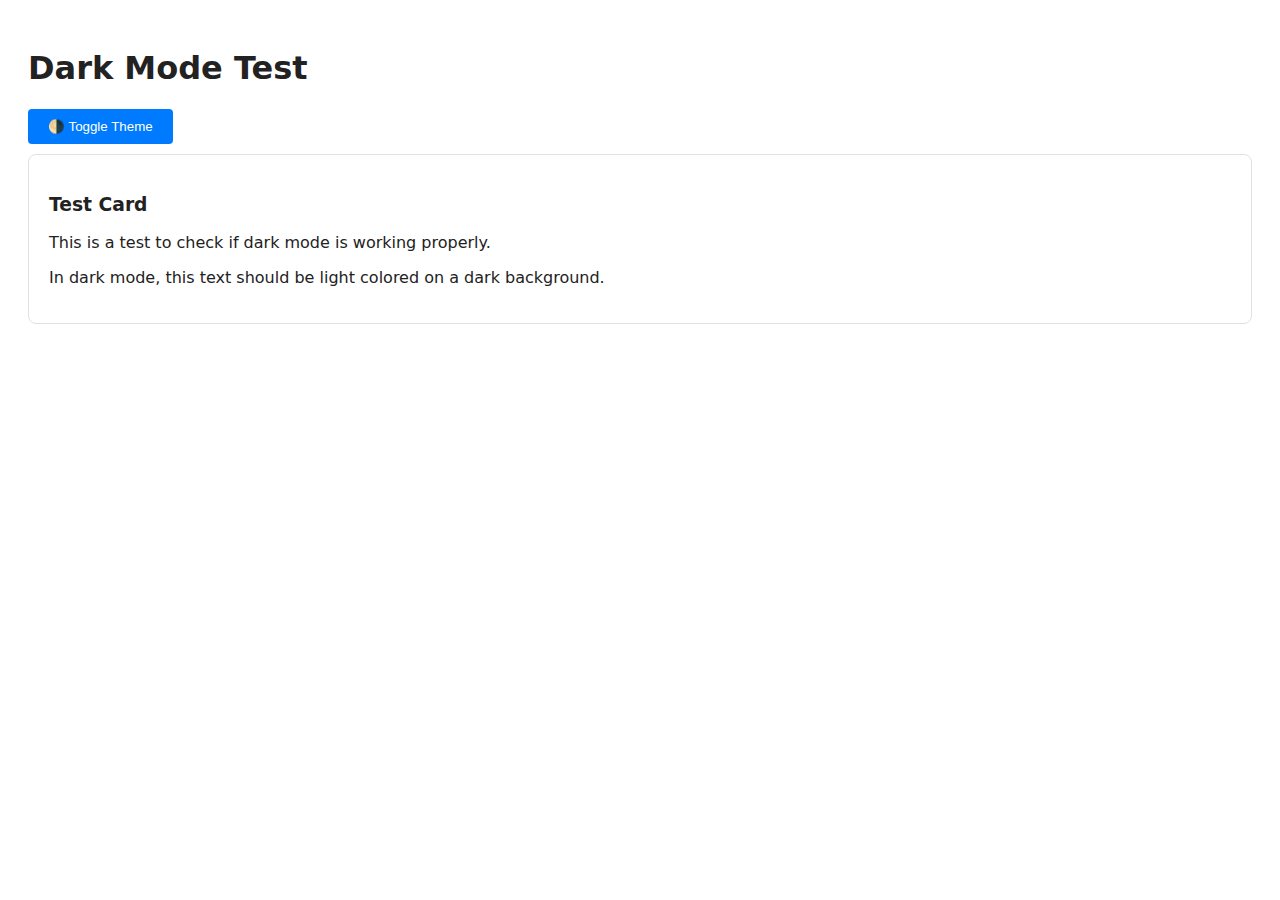
<file: test-theme.html>
<!DOCTYPE html>
<html lang="en">
<head>
    <meta charset="UTF-8">
    <meta name="viewport" content="width=device-width, initial-scale=1.0">
    <title>Dark Mode Test</title>
    <style>
        :root {
            --bg: #ffffff;
            --text: #222;
            --card-bg: #ffffff;
            --border: #dee2e6;
        }
        
        body.dark {
            --bg: #1a1d29 !important;
            --text: #e2e8f0 !important;
            --card-bg: #2d3748 !important;
            --border: #4a5568 !important;
            background: #1a1d29 !important;
            color: #e2e8f0 !important;
        }
        
        body {
            background: var(--bg) !important;
            color: var(--text) !important;
            transition: background 0.3s ease, color 0.3s ease;
            padding: 20px;
            font-family: system-ui;
        }
        
        .card {
            background: var(--card-bg) !important;
            border: 1px solid var(--border) !important;
            padding: 20px;
            margin: 10px 0;
            border-radius: 8px;
        }
        
        button {
            padding: 10px 20px;
            border: none;
            border-radius: 4px;
            background: #007bff;
            color: white;
            cursor: pointer;
        }
    </style>
</head>
<body>
    <h1>Dark Mode Test</h1>
    <button id="themeToggle">🌗 Toggle Theme</button>
    
    <div class="card">
        <h3>Test Card</h3>
        <p>This is a test to check if dark mode is working properly.</p>
        <p>In dark mode, this text should be light colored on a dark background.</p>
    </div>
    
    <script>
        const themeToggle = document.getElementById('themeToggle');
        
        themeToggle.addEventListener('click', () => {
            console.log('Theme toggle clicked');
            document.body.classList.toggle('dark');
            const isDark = document.body.classList.contains('dark');
            console.log('Dark mode is now:', isDark);
            
            if (isDark) {
                document.body.style.background = '#1a1d29';
                document.body.style.color = '#e2e8f0';
                themeToggle.innerHTML = '☀️ Toggle Theme';
            } else {
                document.body.style.background = '#ffffff';
                document.body.style.color = '#222';
                themeToggle.innerHTML = '🌗 Toggle Theme';
            }
        });
    </script>
</body>
</html>
</file>
<file: css/styles.css>
:root{
  --bg:#ffffff; --text:#222; --muted:#6c757d; --card:#fff;
  --accent:#0d6efd; --border:#dee2e6; --input-bg:#fff;
}
body{
  background:var(--bg) !important;
  color:var(--text) !important;
  font-family:Inter, system-ui, -apple-system, "Segoe UI", Roboto, "Helvetica Neue", Arial;
  transition:background .3s ease,color .3s ease;
  padding-bottom:40px;
}

/* Ensure body dark mode works */
body.dark {
  background: #1a1d29 !important;
  color: #e2e8f0 !important;
}
.card{ 
  background:var(--card) !important; 
  border-color:var(--border) !important;
  transition:transform .18s ease, box-shadow .18s ease; 
}
.card:hover{ transform:translateY(-3px); }

/* Custom navbar styling */
.custom-navbar {
  background: var(--card) !important;
  border-bottom: 1px solid var(--border);
}
.custom-navbar .navbar-brand {
  color: var(--text) !important;
}

/* dark mode */
body.dark{ 
  --bg:#1a1d29 !important; 
  --text:#e2e8f0 !important; 
  --muted:#94a3b8 !important; 
  --card:#2d3748 !important; 
  --accent:#60a5fa !important; 
  --border:#4a5568 !important; 
  --input-bg:#374151 !important;
  background: #1a1d29 !important;
  color: #e2e8f0 !important;
}

/* dark mode overrides for Bootstrap components */
body.dark .navbar-light {
  background: var(--card) !important;
  border-color: var(--border) !important;
}
body.dark .navbar-light .navbar-brand,
body.dark .navbar-light .navbar-nav .nav-link {
  color: var(--text) !important;
}
body.dark .form-control,
body.dark .form-select {
  background: var(--input-bg) !important;
  border-color: var(--border) !important;
  color: var(--text) !important;
}
body.dark .form-control:focus,
body.dark .form-select:focus {
  background: var(--input-bg) !important;
  border-color: var(--accent) !important;
  color: var(--text) !important;
  box-shadow: 0 0 0 0.15rem rgba(96, 165, 250, 0.25) !important;
}
body.dark .form-control::placeholder {
  color: var(--muted) !important;
}
body.dark .table {
  color: var(--text) !important;
}
body.dark .table thead th {
  border-color: var(--border) !important;
  color: var(--text) !important;
  background: var(--card) !important;
}
body.dark .table td {
  border-color: var(--border) !important;
}
body.dark .table-hover tbody tr:hover {
  background: rgba(255, 255, 255, 0.05) !important;
}
body.dark .text-muted {
  color: var(--muted) !important;
}
body.dark .btn-outline-secondary {
  color: var(--text) !important;
  border-color: var(--border) !important;
}
body.dark .btn-outline-secondary:hover {
  background: var(--border) !important;
  border-color: var(--border) !important;
  color: var(--text) !important;
}
body.dark .btn-outline-primary {
  color: var(--accent) !important;
  border-color: var(--accent) !important;
}
body.dark .btn-outline-primary:hover,
body.dark .btn-outline-primary.active {
  background: var(--accent) !important;
  border-color: var(--accent) !important;
  color: #1a1d29 !important;
}
body.dark .btn-outline-danger {
  color: #f87171 !important;
  border-color: #f87171 !important;
}
body.dark .btn-outline-danger:hover {
  background: #f87171 !important;
  border-color: #f87171 !important;
  color: white !important;
}
body.dark .card-title,
body.dark .card-body h5,
body.dark .card-body h6 {
  color: var(--text) !important;
}
body.dark .form-label {
  color: var(--text) !important;
}
body.dark small {
  color: var(--muted) !important;
}
body.dark .filter-btn:not(.active) {
  background: var(--card) !important;
  color: var(--text) !important;
  border-color: var(--border) !important;
}
body.dark .filter-btn.active {
  background: var(--accent) !important;
  color: #1a1d29 !important;
  border-color: var(--accent) !important;
}
body.dark .filter-btn:hover:not(.active) {
  background: rgba(96, 165, 250, 0.15) !important;
  border-color: var(--accent) !important;
  color: var(--accent) !important;
}

/* Professional enhancements */
.notification {
  border-radius: 8px;
  box-shadow: 0 4px 12px rgba(0,0,0,0.15);
  border: none;
}

.input-group-text {
  background: var(--card) !important;
  border-color: var(--border) !important;
  color: var(--text) !important;
}

/* Currency selector styling */
#currencySelect {
  border-right: none !important;
  border-top-right-radius: 0 !important;
  border-bottom-right-radius: 0 !important;
  font-size: 0.85rem;
  font-weight: 600;
}

#currencySelect + #amount {
  border-left: none !important;
  border-top-left-radius: 0 !important;
  border-bottom-left-radius: 0 !important;
}

body.dark #currencySelect {
  background: var(--input-bg) !important;
  border-color: var(--border) !important;
  color: var(--text) !important;
}

.table thead.table-dark th {
  background: var(--accent) !important;
  border-color: var(--accent) !important;
  color: white !important;
}

body.dark .table thead.table-dark th {
  background: var(--accent) !important;
  color: #1a1d29 !important;
}

.badge {
  font-size: 0.75em !important;
}

.btn-group-sm .btn {
  padding: 0.25rem 0.4rem;
  font-size: 0.75rem;
}

/* Loading state */
.loading {
  opacity: 0.6;
  pointer-events: none;
}

/* Enhanced card hover effects */
.card {
  border: 1px solid var(--border);
  transition: all 0.2s ease;
}

.card:hover {
  box-shadow: 0 4px 12px rgba(0,0,0,0.1);
  border-color: var(--accent);
}

body.dark .card:hover {
  box-shadow: 0 4px 12px rgba(0,0,0,0.3);
}

/* Professional form styling */
.form-control, .form-select {
  border-radius: 6px;
  padding: 0.75rem;
  transition: all 0.15s ease;
}

.form-control:focus, .form-select:focus {
  transform: translateY(-1px);
  box-shadow: 0 4px 8px rgba(0,0,0,0.1), 0 0 0 3px rgba(var(--accent-rgb, 13, 110, 253), 0.1);
}

/* Dropdown menu styling */
.dropdown-menu {
  border: 1px solid var(--border);
  background: var(--card);
  box-shadow: 0 4px 12px rgba(0,0,0,0.1);
}

body.dark .dropdown-menu {
  background: var(--card) !important;
  border: 1px solid var(--border) !important;
  box-shadow: 0 10px 30px rgba(0,0,0,0.6) !important;
  border-radius: 8px !important;
}

body.dark .dropdown-item {
  color: var(--text) !important;
  background: transparent !important;
  transition: all 0.2s ease !important;
}

body.dark .dropdown-item:hover,
body.dark .dropdown-item:focus {
  background: var(--accent) !important;
  color: white !important;
}

body.dark .dropdown-item:active {
  background: #2563eb !important;
  color: white !important;
}

/* Ensure dropdown headers are visible */
body.dark .dropdown-header {
  color: var(--muted) !important;
  font-weight: 600 !important;
}

/* Dropdown dividers */
body.dark .dropdown-divider {
  border-color: var(--border) !important;
  opacity: 0.3 !important;
}

/* Fix statistics cards visibility in dark mode */
body.dark .h5,
body.dark .h4,
body.dark .h3,
body.dark .h2,
body.dark .h1 {
  color: var(--text) !important;
}

body.dark #totalAmount,
body.dark #avgAmount,
body.dark #monthlyChange,
body.dark #maxTransaction {
  color: var(--text) !important;
  font-weight: 600;
}

/* Ensure all card content is visible in dark mode */
body.dark .card-body * {
  color: var(--text) !important;
}

body.dark .card-body .text-muted {
  color: var(--muted) !important;
}

/* Special styling for monthly change indicator */
body.dark .text-danger {
  color: #f87171 !important;
}

body.dark .text-success {
  color: #4ade80 !important;
}

/* Enhanced statistics cards */
.stats-card {
  background: var(--card) !important;
  border: 1px solid var(--border) !important;
  transition: all 0.2s ease;
}

.stats-card:hover {
  transform: translateY(-2px);
  box-shadow: 0 4px 12px rgba(0,0,0,0.15) !important;
}

.stats-icon {
  font-size: 1.5rem;
  opacity: 0.8;
}

.stats-value {
  color: var(--text) !important;
  font-weight: 700 !important;
  font-size: 1.4rem !important;
}

.stats-label {
  color: var(--muted) !important;
  font-weight: 500;
  font-size: 0.8rem;
}

/* Dark mode specific stats styling */
body.dark .stats-card {
  background: var(--card) !important;
  border-color: var(--border) !important;
}

body.dark .stats-value {
  color: #ffffff !important;
  text-shadow: 0 1px 2px rgba(0, 0, 0, 0.3) !important;
}

body.dark .stats-label {
  color: var(--muted) !important;
}

body.dark .stats-card:hover {
  box-shadow: 0 4px 12px rgba(0,0,0,0.3) !important;
  border-color: var(--accent) !important;
}

/* Monthly change indicators */
.change-increase {
  color: #f87171 !important; /* Red for increase (spending more) */
}

.change-decrease {
  color: #4ade80 !important; /* Green for decrease (spending less) */
}

body.dark .change-increase {
  color: #fca5a5 !important; /* Lighter red for dark mode */
}

body.dark .change-decrease {
  color: #6ee7b7 !important; /* Lighter green for dark mode */
}

/* Comprehensive dark mode overrides */
body.dark,
body.dark * {
  border-color: var(--border) !important;
}

body.dark .container-fluid,
body.dark .card,
body.dark .navbar {
  background: var(--card) !important;
  color: var(--text) !important;
}

body.dark .text-dark {
  color: var(--text) !important;
}

body.dark .bg-light {
  background: var(--card) !important;
  color: var(--text) !important;
}

body.dark .text-muted {
  color: var(--muted) !important;
}

/* Force dark theme on all elements */
body.dark .btn-outline-secondary {
  color: var(--text) !important;
  border-color: var(--border) !important;
  background: transparent !important;
}

body.dark .btn-outline-secondary:hover {
  background: var(--border) !important;
  color: var(--text) !important;
  border-color: var(--border) !important;
}

/* Enhanced table visibility for dark mode */
body.dark .table {
  color: var(--text) !important;
  background: var(--card) !important;
}

body.dark .table tbody tr {
  background: var(--card) !important;
  border-color: var(--border) !important;
  color: var(--text) !important;
}

body.dark .table td {
  color: var(--text) !important;
  border-color: var(--border) !important;
}

body.dark .table td div {
  color: var(--text) !important;
}

body.dark .table td span {
  color: inherit !important;
}

body.dark .table-hover tbody tr:hover {
  background: rgba(96, 165, 250, 0.1) !important;
}

/* Fix badges in dark mode */
body.dark .badge.bg-light {
  background: var(--border) !important;
  color: var(--text) !important;
}

body.dark .badge.bg-secondary {
  background: var(--accent) !important;
  color: #1a1d29 !important;
}

/* Fix transaction text colors */
body.dark .fw-bold {
  color: var(--text) !important;
}

body.dark .fw-semibold {
  color: var(--text) !important;
}

/* Amount colors for dark mode */
body.dark .text-success {
  color: #ffffff !important;
  background: rgba(74, 222, 128, 0.2) !important;
  padding: 2px 6px !important;
  border-radius: 3px !important;
  border: 1px solid rgba(74, 222, 128, 0.4) !important;
}

body.dark .text-danger {
  color: #ffffff !important;
  background: rgba(248, 113, 113, 0.2) !important;
  padding: 2px 6px !important;
  border-radius: 3px !important;
  border: 1px solid rgba(248, 113, 113, 0.4) !important;
}

/* Button group styling in dark mode */
body.dark .btn-group .btn-outline-primary {
  color: var(--accent) !important;
  border-color: var(--accent) !important;
}

body.dark .btn-group .btn-outline-primary:hover {
  background: var(--accent) !important;
  color: #1a1d29 !important;
}

body.dark .btn-group .btn-outline-danger {
  color: #fca5a5 !important;
  border-color: #fca5a5 !important;
}

body.dark .btn-group .btn-outline-danger:hover {
  background: #fca5a5 !important;
  color: #1a1d29 !important;
}

/* Enhanced transactions table */
.transactions-card {
  background: var(--card) !important;
  border: 1px solid var(--border) !important;
}

.transactions-table {
  background: var(--card) !important;
}

.table-header th {
  background: var(--accent) !important;
  color: white !important;
  border: none !important;
  font-weight: 600;
  padding: 1rem 0.75rem;
}

body.dark .table-header th {
  background: var(--accent) !important;
  color: #1a1d29 !important;
}

/* Transaction row styling */
.transactions-table tbody tr {
  transition: all 0.2s ease;
  border-bottom: 1px solid var(--border) !important;
}

.transactions-table tbody tr:hover {
  background: rgba(var(--accent-rgb, 96, 165, 250), 0.08) !important;
  transform: translateX(2px);
}

body.dark .transactions-table tbody tr:hover {
  background: rgba(96, 165, 250, 0.12) !important;
}

/* Empty state styling */
.empty-state {
  padding: 3rem 1rem;
  text-align: center;
  color: var(--muted) !important;
}

.empty-state .h5 {
  color: var(--muted) !important;
  margin-bottom: 0.5rem;
}

body.dark .empty-state {
  color: var(--muted) !important;
}

body.dark .empty-state .h5 {
  color: var(--muted) !important;
}

/* Transaction element styling */
.date-badge {
  background: var(--accent) !important;
  color: white !important;
  font-weight: 500;
  padding: 0.3rem 0.6rem;
  border-radius: 6px;
  font-size: 0.875rem;
  min-width: 80px;
  display: inline-block;
  text-align: center;
  line-height: 1.2;
}

.date-badge .date-part {
  font-weight: 600;
  font-size: 0.875rem;
}

.date-badge .time-part {
  font-size: 0.7rem;
  opacity: 0.9;
  font-weight: 400;
  margin-top: 1px;
}

body.dark .date-badge {
  background: var(--accent) !important;
  color: #1a1d29 !important;
}

/* Time styling within date badge */
.date-badge .time {
  font-size: 0.75rem;
  opacity: 0.9;
  display: block;
  margin-top: 2px;
}

.category-badge {
  background: var(--border) !important;
  color: var(--text) !important;
  font-weight: 500;
  padding: 0.4rem 0.8rem;
  border-radius: 6px;
}

body.dark .category-badge {
  background: var(--border) !important;
  color: var(--text) !important;
}

/* Removed - replaced with inline styles in JavaScript */

/* Simplified table cell styling */
.desc-cell {
  padding: 0.75rem;
}

/* Clean and simple transaction description styling */
.transaction-desc {
  font-weight: 600;
  font-size: 0.95rem;
  line-height: 1.4;
  margin: 0;
  padding: 0;
}

/* Ultimate fix for transaction descriptions in dark mode */
body.dark .transaction-desc {
  color: #ffffff !important;
  background-color: rgba(255, 255, 255, 0.08) !important;
  padding: 6px 10px !important;
  border-radius: 4px !important;
  font-weight: 600 !important;
  border: 1px solid rgba(255, 255, 255, 0.2) !important;
  display: block !important;
  min-height: 20px !important;
  text-shadow: 0 1px 2px rgba(0, 0, 0, 0.5) !important;
}

/* Make sure the entire transactions table is visible in dark mode */
body.dark .transactions-table {
  background: var(--card) !important;
}

body.dark .transactions-table tbody tr {
  background: var(--card) !important;
}

body.dark .transactions-table tbody tr:hover {
  background: rgba(96, 165, 250, 0.1) !important;
}

body.dark .transactions-table td {
  color: var(--text) !important;
  border-color: var(--border) !important;
}

/* Fix amount display visibility in dark mode */
body.dark .amount-display {
  color: #ffffff !important;
  background-color: rgba(255, 255, 255, 0.08) !important;
  padding: 4px 8px !important;
  border-radius: 4px !important;
  font-weight: 700 !important;
  border: 1px solid rgba(255, 255, 255, 0.2) !important;
  text-shadow: 0 1px 2px rgba(0, 0, 0, 0.5) !important;
}

body.dark .high-amount {
  color: #ffffff !important;
  background-color: rgba(248, 113, 113, 0.2) !important;
  border-color: rgba(248, 113, 113, 0.4) !important;
}

body.dark .low-amount {
  color: #ffffff !important;
  background-color: rgba(74, 222, 128, 0.2) !important;
  border-color: rgba(74, 222, 128, 0.4) !important;
}

/* Ensure all currency/monetary displays are visible in dark mode */
body.dark .h1, body.dark .h2, body.dark .h3, body.dark .h4, body.dark .h5, body.dark .h6 {
  color: #ffffff !important;
}

body.dark [id*="Amount"], body.dark [id*="amount"] {
  color: #ffffff !important;
  font-weight: 700 !important;
}

body.dark .fw-bold {
  color: #ffffff !important;
}

.amount-display {
  font-weight: 700;
  font-size: 1rem;
}

.high-amount {
  color: #f87171 !important;
}

.low-amount {
  color: #4ade80 !important;
}

body.dark .high-amount {
  color: #fca5a5 !important;
}

body.dark .low-amount {
  color: #6ee7b7 !important;
}

.action-buttons .btn {
  padding: 0.3rem 0.5rem;
  font-size: 0.8rem;
  border-radius: 4px;
}

/* Improve table header visibility */
.table-header {
  position: sticky;
  top: 0;
  z-index: 10;
}

/* Enhanced animations */
@keyframes slideInUp {
  from { transform: translateY(20px); opacity: 0; }
  to { transform: translateY(0); opacity: 1; }
}

.fade-in {
  animation: slideInUp 0.3s ease-out;
}

/* Better responsive table */
@media (max-width: 768px) {
  .table-responsive {
    border-radius: 8px;
  }
  
  .btn-group-sm .btn {
    padding: 0.2rem 0.3rem;
    font-size: 0.7rem;
  }
}

/* small utilities */
.chart-card { min-height: 220px; }

/* Filter buttons styling */
#categoryFilters .btn{ 
  transition: all .15s ease; 
  margin: 2px;
  font-weight: 500;
}
#categoryFilters .btn:hover{ 
  transform: scale(1.03); 
}
.filter-btn {
  border: 2px solid transparent !important;
}
.filter-btn:not(.active) {
  background: var(--card) !important;
  color: var(--text) !important;
  border-color: var(--border) !important;
}
.filter-btn.active {
  background: var(--accent) !important;
  color: white !important;
  border-color: var(--accent) !important;
  font-weight: 600;
  box-shadow: 0 2px 4px rgba(0,0,0,0.1);
}
.filter-btn:hover:not(.active) {
  background: rgba(var(--accent-rgb, 13, 110, 253), 0.1) !important;
  border-color: var(--accent) !important;
}

/* table amount color */
.table .text-amount{ font-weight:600; }

/* responsive tweaks */
@media (max-width: 992px){
  aside{ order:1 }
  main{ order:2 }
}

/* subtle animations */
.fade-in{ animation:fadeIn .35s ease both }
@keyframes fadeIn{ from{ opacity:0; transform:translateY(6px) } to{ opacity:1; transform:none } }

/* form focus */
.form-control:focus, .form-select:focus{ box-shadow:0 0 0 .15rem rgba(13,110,253,.12); }

/* small screen table */
@media (max-width: 560px){
  .table thead{ display:none }
  .table tbody tr{ display:block; margin-bottom:10px; border-radius:8px; background:var(--card); padding:10px }
  .table tbody td{ display:flex; justify-content:space-between; padding:4px 0 }
}

/* Edit mode styling */
.edit-mode {
  border: 2px solid #ffc107 !important;
  background: rgba(255, 193, 7, 0.1) !important;
  box-shadow: 0 0 0 0.2rem rgba(255, 193, 7, 0.25) !important;
}

.edit-mode .card-header {
  background: #ffc107 !important;
  color: #000 !important;
}

body.dark .edit-mode {
  border-color: #ffd43b !important;
  background: rgba(255, 212, 59, 0.1) !important;
}

/* Animation for edit mode */
@keyframes editPulse {
  0% { box-shadow: 0 0 0 0 rgba(255, 193, 7, 0.7); }
  70% { box-shadow: 0 0 0 10px rgba(255, 193, 7, 0); }
  100% { box-shadow: 0 0 0 0 rgba(255, 193, 7, 0); }
}

.edit-mode {
  animation: editPulse 2s infinite;
}

/* User Profile Styles */
.user-avatar {
  width: 24px;
  height: 24px;
  border-radius: 50%;
  background: linear-gradient(45deg, #0d6efd, #6610f2);
  display: flex;
  align-items: center;
  justify-content: center;
  font-size: 12px;
  color: white;
}

.user-avatar-large {
  width: 40px;
  height: 40px;
  border-radius: 50%;
  background: linear-gradient(45deg, #0d6efd, #6610f2);
  display: flex;
  align-items: center;
  justify-content: center;
  font-size: 20px;
  color: white;
}

.user-avatar-xl {
  width: 80px;
  height: 80px;
  border-radius: 50%;
  background: linear-gradient(45deg, #0d6efd, #6610f2);
  display: flex;
  align-items: center;
  justify-content: center;
  font-size: 40px;
  color: white;
  margin: 0 auto;
}

.profile-dropdown {
  min-width: 280px;
  box-shadow: 0 10px 30px rgba(0,0,0,0.15);
  border: none;
  border-radius: 12px;
}

.profile-dropdown .dropdown-header {
  padding: 1rem;
  background: linear-gradient(45deg, #0d6efd, #6610f2);
  color: white;
  border-radius: 12px 12px 0 0;
  margin: -0.5rem -0.5rem 0.5rem -0.5rem;
}

.profile-dropdown .dropdown-item {
  padding: 0.75rem 1rem;
  border-radius: 6px;
  margin: 0 0.5rem;
  transition: all 0.2s ease;
}

.profile-dropdown .dropdown-item:hover {
  background: var(--accent);
  color: white;
  transform: translateX(4px);
}

/* Enhanced Dark mode profile dropdown - Complete Visibility Fix */
body.dark .profile-dropdown {
  background: var(--card) !important;
  border: 1px solid var(--border) !important;
  box-shadow: 0 15px 35px rgba(0,0,0,0.7) !important;
  border-radius: 12px !important;
}

/* Profile dropdown header with gradient and proper text visibility */
body.dark .profile-dropdown .dropdown-header {
  background: linear-gradient(135deg, #60a5fa 0%, #8b5cf6 100%) !important;
  color: white !important;
  border-radius: 12px 12px 0 0 !important;
  padding: 1rem !important;
  margin: -0.5rem -0.5rem 0.5rem -0.5rem !important;
  border: none !important;
}

/* Comprehensive text visibility in dropdown header */
body.dark .profile-dropdown .dropdown-header,
body.dark .profile-dropdown .dropdown-header *,
body.dark .profile-dropdown .dropdown-header .d-flex,
body.dark .profile-dropdown .dropdown-header .d-flex *,
body.dark .profile-dropdown .dropdown-header .ms-2,
body.dark .profile-dropdown .dropdown-header .ms-2 * {
  color: white !important;
}

body.dark .profile-dropdown .dropdown-header .fw-bold,
body.dark .profile-dropdown .dropdown-header .small,
body.dark .profile-dropdown .dropdown-header .text-muted,
body.dark #profileName,
body.dark #profileEmail {
  color: white !important;
  opacity: 1 !important;
}

/* Specific targeting for profile name and email */
body.dark #profileName {
  color: white !important;
  font-weight: 600 !important;
  font-size: 1rem !important;
}

body.dark #profileEmail {
  color: rgba(255, 255, 255, 0.9) !important;
  font-size: 0.875rem !important;
}

/* User avatar in dropdown header */
body.dark .user-avatar-large {
  background: linear-gradient(135deg, #ffffff 0%, #f8fafc 100%) !important;
  color: #60a5fa !important;
  border: 2px solid rgba(255, 255, 255, 0.3) !important;
  box-shadow: 0 2px 8px rgba(0,0,0,0.3) !important;
  font-size: 1.25rem !important;
}

/* Dropdown menu items with enhanced visibility */
body.dark .profile-dropdown .dropdown-item {
  color: var(--text) !important;
  background: transparent !important;
  padding: 0.75rem 1rem !important;
  border-radius: 8px !important;
  margin: 0 0.5rem !important;
  transition: all 0.2s ease !important;
  font-weight: 500 !important;
}

body.dark .profile-dropdown .dropdown-item:hover,
body.dark .profile-dropdown .dropdown-item:focus {
  background: var(--accent) !important;
  color: white !important;
  transform: translateX(4px) !important;
  box-shadow: 0 2px 8px rgba(96, 165, 250, 0.3) !important;
}

/* Danger item (logout) with proper visibility */
body.dark .profile-dropdown .dropdown-item.text-danger {
  color: #f87171 !important;
  font-weight: 500 !important;
}

body.dark .profile-dropdown .dropdown-item.text-danger:hover,
body.dark .profile-dropdown .dropdown-item.text-danger:focus {
  background: #dc2626 !important;
  color: white !important;
  box-shadow: 0 2px 8px rgba(220, 38, 38, 0.3) !important;
}

/* Dropdown dividers */
body.dark .profile-dropdown .dropdown-divider {
  border-color: var(--border) !important;
  margin: 0.5rem 0 !important;
  opacity: 0.4 !important;
}

/* Profile dropdown button styling */
body.dark #userProfileDropdown {
  background: transparent !important;
  border-color: var(--accent) !important;
  color: var(--accent) !important;
  transition: all 0.2s ease !important;
}

body.dark #userProfileDropdown:hover,
body.dark #userProfileDropdown:focus {
  background: var(--accent) !important;
  border-color: var(--accent) !important;
  color: white !important;
  box-shadow: 0 2px 8px rgba(96, 165, 250, 0.3) !important;
}

body.dark #userProfileDropdown .user-avatar {
  background: var(--accent) !important;
  color: white !important;
  border: 1px solid rgba(255, 255, 255, 0.2) !important;
}

body.dark #userDisplayName {
  color: var(--accent) !important;
  font-weight: 500 !important;
}

body.dark #userProfileDropdown:hover #userDisplayName {
  color: white !important;
}

/* Force all dropdown content to be visible */
body.dark .profile-dropdown .dropdown-menu {
  background: var(--card) !important;
  border: 1px solid var(--border) !important;
}

/* Override any Bootstrap defaults that might hide content */
body.dark .dropdown-menu.show {
  background: var(--card) !important;
  border: 1px solid var(--border) !important;
  color: var(--text) !important;
}

/* Emergency visibility override */
body.dark .profile-dropdown li {
  color: var(--text) !important;
}

body.dark .profile-dropdown li button {
  color: var(--text) !important;
}

/* Additional Bootstrap overrides for dropdowns */
body.dark .dropdown-menu.show {
  background: var(--card) !important;
  border: 1px solid var(--border) !important;
  color: var(--text) !important;
}

body.dark .navbar .dropdown-menu {
  background: var(--card) !important;
  border: 1px solid var(--border) !important;
}

body.dark .navbar .dropdown-item {
  color: var(--text) !important;
}

body.dark .navbar .dropdown-item:hover {
  background: var(--accent) !important;
  color: white !important;
}

/* Force visibility for all profile elements */
body.dark [class*="profile"] {
  color: var(--text) !important;
}

body.dark [id*="profile"] {
  color: var(--text) !important;
}

/* Override Bootstrap's default dropdown colors */
body.dark .dropdown-toggle {
  color: var(--accent) !important;
  border-color: var(--accent) !important;
}

body.dark .dropdown-toggle:hover,
body.dark .dropdown-toggle:focus {
  color: white !important;
  background: var(--accent) !important;
  border-color: var(--accent) !important;
}

/* Ensure the profile button shows proper colors */
body.dark .btn-outline-primary {
  color: var(--accent) !important;
  border-color: var(--accent) !important;
  background: transparent !important;
}

body.dark .btn-outline-primary:hover,
body.dark .btn-outline-primary:focus {
  background: var(--accent) !important;
  border-color: var(--accent) !important;
  color: white !important;
}

/* Profile modal enhancements */
.modal-content {
  border-radius: 16px;
  border: none;
  box-shadow: 0 20px 60px rgba(0,0,0,0.2);
}

.modal-header {
  border-bottom: 1px solid var(--border);
  border-radius: 16px 16px 0 0;
}

.modal-footer {
  border-top: 1px solid var(--border);
  border-radius: 0 0 16px 16px;
}

/* Enhanced dark mode modal fixes */
body.dark .modal-content {
  background: var(--card) !important;
  color: var(--text) !important;
  border: 1px solid var(--border) !important;
  box-shadow: 0 20px 60px rgba(0,0,0,0.7) !important;
}

body.dark .modal-header {
  background: linear-gradient(45deg, #374151, #4b5563) !important;
  color: var(--text) !important;
  border-bottom: 1px solid var(--border) !important;
}

body.dark .modal-title {
  color: white !important;
}

body.dark .modal-footer {
  background: var(--card) !important;
  border-top: 1px solid var(--border) !important;
}

body.dark .modal-body {
  background: var(--card) !important;
  color: var(--text) !important;
}

body.dark .btn-close {
  filter: invert(1) grayscale(100%) brightness(200%) !important;
}

body.dark .form-control,
body.dark .form-select {
  background: var(--input-bg) !important;
  border-color: var(--border) !important;
  color: var(--text) !important;
}

body.dark .form-control::placeholder {
  color: var(--muted) !important;
}

body.dark .form-control:focus,
body.dark .form-select:focus {
  background: var(--input-bg) !important;
  border-color: var(--accent) !important;
  color: var(--text) !important;
  box-shadow: 0 0 0 0.2rem rgba(96, 165, 250, 0.25) !important;
}

body.dark .form-label {
  color: var(--text) !important;
}

/* Dark mode card improvements */
body.dark .card {
  background: var(--card) !important;
  border-color: var(--border) !important;
  color: var(--text) !important;
}

body.dark .card-header {
  background: var(--card) !important;
  border-bottom-color: var(--border) !important;
  color: var(--text) !important;
}

body.dark .card-body {
  background: var(--card) !important;
  color: var(--text) !important;
}

body.dark .card-title {
  color: var(--text) !important;
}

body.dark .card.bg-light {
  background: rgba(255, 255, 255, 0.05) !important;
  border-color: var(--border) !important;
}

/* User avatar dark mode enhancements */
body.dark .user-avatar,
body.dark .user-avatar-large,
body.dark .user-avatar-xl {
  background: linear-gradient(45deg, #60a5fa, #8b5cf6) !important;
  color: white !important;
  border: 2px solid var(--border);
}

/* Text and typography in dark mode */
body.dark h1, body.dark h2, body.dark h3, 
body.dark h4, body.dark h5, body.dark h6 {
  color: var(--text) !important;
}

body.dark .text-primary {
  color: var(--accent) !important;
}

body.dark .text-success {
  color: #10b981 !important;
}

body.dark .text-danger {
  color: #f87171 !important;
}

body.dark .text-warning {
  color: #fbbf24 !important;
}

body.dark .text-info {
  color: #06b6d4 !important;
}

body.dark .text-muted {
  color: var(--muted) !important;
}

body.dark small {
  color: var(--muted) !important;
}

/* Dark mode profile statistics improvements */
body.dark .row .card {
  background: rgba(255, 255, 255, 0.05) !important;
  border-color: var(--border) !important;
}

body.dark .card-body h6 {
  color: var(--muted) !important;
}

body.dark .card-body h4 {
  color: var(--text) !important;
}

body.dark .card-body .text-primary {
  color: var(--accent) !important;
}

body.dark .card-body .text-success {
  color: #10b981 !important;
}

/* Profile modal specific improvements */
body.dark .modal-dialog .card.bg-light {
  background: rgba(255, 255, 255, 0.08) !important;
  border-color: var(--border) !important;
}

body.dark .modal-dialog .card.bg-light .card-body {
  background: transparent !important;
}

body.dark .modal-dialog .card.bg-light h6 {
  color: var(--muted) !important;
}

body.dark .modal-dialog .card.bg-light h4 {
  color: var(--text) !important;
}

/* Comprehensive dark mode profile modal fixes */
body.dark #profileModal .modal-body,
body.dark #editProfileModal .modal-body,
body.dark #changePasswordModal .modal-body,
body.dark #privacySettingsModal .modal-body {
  background: var(--card) !important;
  color: var(--text) !important;
}

body.dark #profileModal h5,
body.dark #profileModal h6,
body.dark #editProfileModal h5,
body.dark #changePasswordModal h5,
body.dark #privacySettingsModal h5 {
  color: var(--text) !important;
}

body.dark #profileModal .text-muted,
body.dark #editProfileModal .text-muted,
body.dark #changePasswordModal .text-muted,
body.dark #privacySettingsModal .text-muted {
  color: var(--muted) !important;
}

body.dark #profileModal strong,
body.dark #editProfileModal strong,
body.dark #changePasswordModal strong,
body.dark #privacySettingsModal strong {
  color: var(--text) !important;
}

body.dark #profileModal .row div,
body.dark #editProfileModal .row div,
body.dark #changePasswordModal .row div,
body.dark #privacySettingsModal .row div {
  color: var(--text) !important;
}

/* Profile modal specific elements */
body.dark #profileMemberSince,
body.dark #profileLastLogin,
body.dark #profileCurrency,
body.dark #modalProfileName,
body.dark #modalProfileEmail {
  color: var(--text) !important;
}

/* Account Information section */
body.dark .mt-4 h6 {
  color: var(--text) !important;
  border-bottom: 1px solid var(--border);
  padding-bottom: 0.5rem;
  margin-bottom: 1rem;
}

/* Profile statistics cards improvements */
body.dark .card.border-0.bg-light {
  background: rgba(96, 165, 250, 0.1) !important;
  border: 1px solid var(--border) !important;
}

body.dark .card.border-0.bg-light .card-title {
  color: var(--muted) !important;
}

body.dark .card.border-0.bg-light h4.text-primary {
  color: var(--accent) !important;
}

body.dark .card.border-0.bg-light h4.text-success {
  color: #10b981 !important;
}

/* Dark mode table improvements for profile data */
body.dark .table {
  color: var(--text) !important;
}

body.dark .table th {
  color: var(--text) !important;
  border-color: var(--border) !important;
}

body.dark .table td {
  color: var(--text) !important;
  border-color: var(--border) !important;
}

body.dark .table-striped tbody tr:nth-of-type(odd) {
  background-color: rgba(255, 255, 255, 0.02) !important;
}

/* Dark mode spinner/loading improvements */
body.dark .spinner-border {
  color: var(--accent) !important;
}

body.dark .loading-spinner {
  color: var(--accent) !important;
}

/* Enhanced modal content visibility */
body.dark .modal-content * {
  color: inherit !important;
}

body.dark .modal-header .modal-title {
  color: white !important;
}

body.dark .modal-body p,
body.dark .modal-body div,
body.dark .modal-body span {
  color: var(--text) !important;
}

/* Form labels and inputs in modals */
body.dark .modal-body .form-label {
  color: var(--text) !important;
  font-weight: 500;
}

body.dark .modal-body .form-control,
body.dark .modal-body .form-select {
  background: var(--input-bg) !important;
  border: 1px solid var(--border) !important;
  color: var(--text) !important;
}

body.dark .modal-body .form-control:focus,
body.dark .modal-body .form-select:focus {
  background: var(--input-bg) !important;
  border-color: var(--accent) !important;
  color: var(--text) !important;
  box-shadow: 0 0 0 0.2rem rgba(96, 165, 250, 0.25) !important;
}

/* Privacy settings modal specific fixes */
body.dark .privacy-option strong {
  color: var(--text) !important;
}

body.dark .privacy-option .text-muted {
  color: var(--muted) !important;
}

body.dark .privacy-section {
  background: rgba(255, 255, 255, 0.02) !important;
  border: 1px solid var(--border) !important;
}

body.dark .privacy-section-title {
  color: var(--accent) !important;
  border-bottom-color: var(--border) !important;
}

/* Button improvements in dark mode */
body.dark .modal-footer .btn {
  border-width: 1px !important;
}

body.dark .modal-footer .btn-secondary {
  background: var(--card) !important;
  border-color: var(--border) !important;
  color: var(--text) !important;
}

body.dark .modal-footer .btn-secondary:hover {
  background: var(--border) !important;
  border-color: var(--border) !important;
  color: var(--text) !important;
}

body.dark .modal-footer .btn-primary {
  background: var(--accent) !important;
  border-color: var(--accent) !important;
  color: white !important;
}

body.dark .modal-footer .btn-primary:hover {
  background: #2563eb !important;
  border-color: #2563eb !important;
  color: white !important;
}

/* Text content in profile modal */
body.dark .text-center h5,
body.dark .text-center p {
  color: var(--text) !important;
}

body.dark .row .col-sm-4,
body.dark .row .col-sm-8 {
  color: var(--text) !important;
}

/* Avatar styling in dark mode */
body.dark .user-avatar-xl {
  background: linear-gradient(45deg, #60a5fa, #8b5cf6) !important;
  border: 2px solid var(--border) !important;
  color: white !important;
}

/* Force all profile modal content to be visible */
body.dark .modal {
  color: var(--text) !important;
}

body.dark .modal * {
  color: var(--text) !important;
}

body.dark .modal .text-muted {
  color: var(--muted) !important;
}

body.dark .modal .text-primary {
  color: var(--accent) !important;
}

body.dark .modal .text-success {
  color: #10b981 !important;
}

body.dark .modal h1,
body.dark .modal h2,
body.dark .modal h3,
body.dark .modal h4,
body.dark .modal h5,
body.dark .modal h6 {
  color: var(--text) !important;
}

body.dark .modal p,
body.dark .modal div,
body.dark .modal span,
body.dark .modal strong {
  color: var(--text) !important;
}

/* Specific profile elements */
body.dark #modalProfileName {
  color: var(--text) !important;
  font-weight: bold;
}

body.dark #modalProfileEmail {
  color: var(--muted) !important;
}

body.dark #profileTotalExpenses {
  color: var(--accent) !important;
  font-weight: bold;
}

body.dark #profileTotalTransactions {
  color: #10b981 !important;
  font-weight: bold;
}

body.dark #profileMemberSince,
body.dark #profileLastLogin,
body.dark #profileCurrency {
  color: var(--text) !important;
}

/* Account Information section styling */
body.dark .mt-4 {
  color: var(--text) !important;
}

body.dark .mt-4 * {
  color: var(--text) !important;
}

body.dark .row .col-sm-4 strong {
  color: var(--text) !important;
  font-weight: 600;
}

/* Override any Bootstrap defaults that might interfere */
body.dark .modal-content .text-center h5 {
  color: var(--text) !important;
}

body.dark .modal-content .text-center p {
  color: var(--muted) !important;
}

/* Ensure card titles are visible */
body.dark .card-title {
  color: var(--muted) !important;
  font-weight: 500;
}

/* Additional backup rules */
body.dark [id*="profile"] {
  color: var(--text) !important;
}

body.dark [id*="modal"] {
  color: var(--text) !important;
}

/* Profile dropdown header specific fixes */
body.dark #profileName {
  color: white !important;
  font-weight: bold !important;
}

body.dark #profileEmail {
  color: rgba(255, 255, 255, 0.8) !important;
}

body.dark .profile-dropdown .dropdown-header .fw-bold {
  color: white !important;
}

body.dark .profile-dropdown .dropdown-header .small {
  color: rgba(255, 255, 255, 0.8) !important;
}

/* Additional profile dropdown fixes */
body.dark .user-avatar-large {
  background: linear-gradient(45deg, #60a5fa, #8b5cf6) !important;
  color: white !important;
  border: 1px solid rgba(255, 255, 255, 0.2);
}

/* Ensure all modal backdrop and content is proper */
body.dark .modal-backdrop {
  background-color: rgba(0, 0, 0, 0.8) !important;
}

/* Final override for any stubborn elements */
body.dark .modal-body .text-center > * {
  color: var(--text) !important;
}

body.dark .modal-body .row > * {
  color: var(--text) !important;
}

body.dark .modal-body .mt-4 > * {
  color: var(--text) !important;
}

/* Emergency visibility fixes - force all text to be visible */
body.dark .modal-content {
  background: var(--card) !important;
  color: var(--text) !important;
}

body.dark .modal-content,
body.dark .modal-content * {
  color: var(--text) !important;
}

body.dark .modal-content .text-muted,
body.dark .modal-content .text-muted * {
  color: var(--muted) !important;
}

body.dark .modal-content .text-primary,
body.dark .modal-content .text-primary * {
  color: var(--accent) !important;
}

body.dark .modal-content .text-success,
body.dark .modal-content .text-success * {
  color: #10b981 !important;
}

body.dark .modal-content .text-danger,
body.dark .modal-content .text-danger * {
  color: #f87171 !important;
}

/* Profile statistics enhancement */
body.dark .card.bg-light .card-body {
  background: rgba(96, 165, 250, 0.1) !important;
  color: var(--text) !important;
}

body.dark .card.bg-light .card-body * {
  color: inherit !important;
}

body.dark .card.bg-light .text-primary {
  color: var(--accent) !important;
}

body.dark .card.bg-light .text-success {
  color: #10b981 !important;
}

/* Dropdown header complete override */
body.dark .dropdown-header {
  background: linear-gradient(45deg, #60a5fa, #8b5cf6) !important;
  color: white !important;
}

body.dark .dropdown-header,
body.dark .dropdown-header * {
  color: white !important;
}

/* Profile display name in navbar */
body.dark #userDisplayName {
  color: var(--text) !important;
}

/* Responsive profile dropdown */
@media (max-width: 768px) {
  .profile-dropdown {
    min-width: 260px;
  }
  
  .user-avatar-xl {
    width: 60px;
    height: 60px;
    font-size: 30px;
  }
}

/* Privacy Settings Styles */
.privacy-section {
  border: 1px solid var(--border);
  border-radius: 12px;
  padding: 1rem;
  background: var(--card);
}

.privacy-section-title {
  color: var(--accent);
  font-weight: 600;
  margin-bottom: 1rem;
  padding-bottom: 0.5rem;
  border-bottom: 2px solid var(--border);
}

.privacy-option {
  padding: 1rem 0;
  border-bottom: 1px solid var(--border);
}

.privacy-option:last-child {
  border-bottom: none;
  padding-bottom: 0;
}

.privacy-option strong {
  color: var(--text);
  font-size: 0.95rem;
}

.privacy-option .text-muted {
  margin-top: 0.25rem;
  font-size: 0.85rem;
}

/* Form switches in privacy settings */
.form-check-input:checked {
  background-color: var(--accent);
  border-color: var(--accent);
}

.form-check-input:focus {
  border-color: var(--accent);
  box-shadow: 0 0 0 0.2rem rgba(13, 110, 253, 0.25);
}

/* Privacy modal specific styles */
.privacy-settings-modal .modal-lg {
  max-width: 700px;
}

/* Sessions list styles */
.session-item {
  border: 1px solid var(--border);
  border-radius: 8px;
  padding: 1rem;
  margin-bottom: 0.75rem;
  background: var(--card);
  transition: all 0.2s ease;
}

.session-item:hover {
  box-shadow: 0 4px 8px rgba(0,0,0,0.1);
}

.session-item.current-session {
  border-color: var(--accent);
  background: rgba(13, 110, 253, 0.05);
}

.session-device-icon {
  width: 40px;
  height: 40px;
  border-radius: 8px;
  background: var(--accent);
  display: flex;
  align-items: center;
  justify-content: center;
  color: white;
  font-size: 1.2rem;
}

.session-status {
  font-size: 0.75rem;
  padding: 0.25rem 0.5rem;
  border-radius: 12px;
  font-weight: 500;
}

.session-status.active {
  background: rgba(40, 167, 69, 0.1);
  color: #28a745;
}

.session-status.expired {
  background: rgba(220, 53, 69, 0.1);
  color: #dc3545;
}

/* Data management indicators */
.data-size-indicator {
  font-size: 0.85rem;
  color: var(--muted);
  margin-top: 0.25rem;
}

.retention-warning {
  background: rgba(255, 193, 7, 0.1);
  border: 1px solid rgba(255, 193, 7, 0.3);
  border-radius: 6px;
  padding: 0.75rem;
  margin-top: 1rem;
}

/* Enhanced dark mode privacy settings */
body.dark .privacy-section {
  background: var(--card) !important;
  border-color: var(--border) !important;
  color: var(--text) !important;
}

body.dark .privacy-section-title {
  color: var(--accent) !important;
  border-bottom-color: var(--border) !important;
}

body.dark .privacy-option {
  border-bottom-color: var(--border) !important;
}

body.dark .privacy-option strong {
  color: var(--text) !important;
}

body.dark .privacy-option .text-muted {
  color: var(--muted) !important;
}

body.dark .session-item {
  background: var(--card) !important;
  border-color: var(--border) !important;
  color: var(--text) !important;
}

body.dark .session-item.current-session {
  border-color: var(--accent) !important;
  background: rgba(96, 165, 250, 0.1) !important;
}

body.dark .session-device-icon {
  background: var(--accent) !important;
  color: white !important;
  border: 1px solid var(--border);
}

body.dark .session-status.active {
  background: rgba(16, 185, 129, 0.2) !important;
  color: #10b981 !important;
}

body.dark .session-status.expired {
  background: rgba(248, 113, 113, 0.2) !important;
  color: #f87171 !important;
}

body.dark .form-check-input {
  background-color: var(--input-bg) !important;
  border-color: var(--border) !important;
}

body.dark .form-check-input:checked {
  background-color: var(--accent) !important;
  border-color: var(--accent) !important;
}

body.dark .form-check-input:focus {
  border-color: var(--accent) !important;
  box-shadow: 0 0 0 0.2rem rgba(96, 165, 250, 0.25) !important;
}

/* Dark mode privacy badges */
body.dark .privacy-badge.secure {
  background: rgba(16, 185, 129, 0.2) !important;
  color: #10b981 !important;
}

body.dark .privacy-badge.warning {
  background: rgba(251, 191, 36, 0.2) !important;
  color: #fbbf24 !important;
}

body.dark .privacy-badge.danger {
  background: rgba(248, 113, 113, 0.2) !important;
  color: #f87171 !important;
}

body.dark .retention-warning {
  background: rgba(251, 191, 36, 0.15) !important;
  border-color: rgba(251, 191, 36, 0.3) !important;
  color: var(--text) !important;
}

body.dark .data-size-indicator {
  color: var(--muted) !important;
}

/* Enhanced button styles for dark mode */
body.dark .btn-outline-primary {
  color: var(--accent) !important;
  border-color: var(--accent) !important;
  background: transparent !important;
}

body.dark .btn-outline-primary:hover {
  background: var(--accent) !important;
  border-color: var(--accent) !important;
  color: white !important;
}

body.dark .btn-outline-secondary {
  color: var(--text) !important;
  border-color: var(--border) !important;
  background: transparent !important;
}

body.dark .btn-outline-secondary:hover {
  background: var(--border) !important;
  border-color: var(--border) !important;
  color: var(--text) !important;
}

body.dark .btn-outline-success {
  color: #10b981 !important;
  border-color: #10b981 !important;
  background: transparent !important;
}

body.dark .btn-outline-success:hover {
  background: #10b981 !important;
  border-color: #10b981 !important;
  color: white !important;
}

body.dark .btn-outline-danger {
  color: #f87171 !important;
  border-color: #f87171 !important;
  background: transparent !important;
}

body.dark .btn-outline-danger:hover {
  background: #f87171 !important;
  border-color: #f87171 !important;
  color: white !important;
}

body.dark .btn-outline-warning {
  color: #fbbf24 !important;
  border-color: #fbbf24 !important;
  background: transparent !important;
}

body.dark .btn-outline-warning:hover {
  background: #fbbf24 !important;
  border-color: #fbbf24 !important;
  color: white !important;
}

/* Dark mode alert styles */
body.dark .alert {
  border-color: var(--border) !important;
  color: var(--text) !important;
}

body.dark .alert-info {
  background: rgba(6, 182, 212, 0.1) !important;
  border-color: rgba(6, 182, 212, 0.3) !important;
  color: #06b6d4 !important;
}

body.dark .alert-success {
  background: rgba(16, 185, 129, 0.1) !important;
  border-color: rgba(16, 185, 129, 0.3) !important;
  color: #10b981 !important;
}

body.dark .alert-danger {
  background: rgba(248, 113, 113, 0.1) !important;
  border-color: rgba(248, 113, 113, 0.3) !important;
  color: #f87171 !important;
}

body.dark .alert-warning {
  background: rgba(251, 191, 36, 0.1) !important;
  border-color: rgba(251, 191, 36, 0.3) !important;
  color: #fbbf24 !important;
}

/* Dark mode badge improvements */
body.dark .badge {
  color: white !important;
}

body.dark .badge.bg-success {
  background-color: #10b981 !important;
}

body.dark .badge.bg-danger {
  background-color: #f87171 !important;
}

body.dark .badge.bg-warning {
  background-color: #fbbf24 !important;
  color: #1f2937 !important;
}

body.dark .badge.bg-info {
  background-color: #06b6d4 !important;
}

body.dark .badge.bg-primary {
  background-color: var(--accent) !important;
}

body.dark .badge.bg-secondary {
  background-color: #6b7280 !important;
}

/* Dark mode dropdown menu improvements */
body.dark .dropdown-menu {
  background-color: var(--card) !important;
  border: 1px solid var(--border) !important;
  box-shadow: 0 10px 30px rgba(0,0,0,0.5) !important;
}

body.dark .dropdown-item {
  color: var(--text) !important;
}

body.dark .dropdown-item:hover,
body.dark .dropdown-item:focus {
  background-color: var(--accent) !important;
  color: white !important;
}

body.dark .dropdown-divider {
  border-color: var(--border) !important;
}

body.dark .dropdown-header {
  color: var(--muted) !important;
}

/* Dark mode list group improvements */
body.dark .list-group-item {
  background-color: var(--card) !important;
  border-color: var(--border) !important;
  color: var(--text) !important;
}

body.dark .list-group-item:hover {
  background-color: rgba(255, 255, 255, 0.05) !important;
}

/* Loading states for privacy actions */
.privacy-loading {
  opacity: 0.6;
  pointer-events: none;
}

/* Privacy badges */
.privacy-badge {
  font-size: 0.75rem;
  padding: 0.25rem 0.5rem;
  border-radius: 12px;
  font-weight: 500;
}

.privacy-badge.secure {
  background: rgba(40, 167, 69, 0.1);
  color: #28a745;
}

.privacy-badge.warning {
  background: rgba(255, 193, 7, 0.1);
  color: #ffc107;
}

.privacy-badge.danger {
  background: rgba(220, 53, 69, 0.1);
  color: #dc3545;
}

/* Account Settings Modal Styles */
#accountSettingsModal .modal-dialog {
  max-width: 1200px;
}

#accountSettingsModal .nav-tabs .nav-link {
  color: var(--text);
  border-color: transparent;
  transition: all 0.3s ease;
}

#accountSettingsModal .nav-tabs .nav-link:hover {
  border-color: var(--border);
  background-color: rgba(var(--accent), 0.1);
}

#accountSettingsModal .nav-tabs .nav-link.active {
  background-color: var(--accent);
  color: white;
  border-color: var(--accent);
}

/* Profile Avatar Section */
.profile-avatar-section {
  padding: 1rem;
}

.profile-avatar-large {
  display: inline-block;
  border: 3px solid var(--border);
  border-radius: 50%;
  overflow: hidden;
  transition: border-color 0.3s ease;
}

.profile-avatar-large:hover {
  border-color: var(--accent);
}

.profile-avatar-large img {
  display: block;
}

/* Settings Cards */
#accountSettingsModal .card {
  border: 1px solid var(--border);
  background: var(--card);
  transition: box-shadow 0.3s ease;
}

#accountSettingsModal .card:hover {
  box-shadow: 0 4px 12px rgba(0,0,0,0.1);
}

#accountSettingsModal .card-title {
  color: var(--text);
  font-weight: 600;
  display: flex;
  align-items: center;
  gap: 0.5rem;
}

/* Form Controls in Settings */
#accountSettingsModal .form-control,
#accountSettingsModal .form-select {
  background-color: var(--input-bg);
  border-color: var(--border);
  color: var(--text);
}

#accountSettingsModal .form-control:focus,
#accountSettingsModal .form-select:focus {
  border-color: var(--accent);
  box-shadow: 0 0 0 0.2rem rgba(var(--accent), 0.25);
}

/* Switch Controls */
#accountSettingsModal .form-check-input:checked {
  background-color: var(--accent);
  border-color: var(--accent);
}

#accountSettingsModal .form-check-input:focus {
  box-shadow: 0 0 0 0.2rem rgba(var(--accent), 0.25);
}

/* Settings Section Borders */
#accountSettingsModal .border-bottom {
  border-color: var(--border) !important;
}

/* Badge Styles in Settings */
#accountSettingsModal .badge {
  font-size: 0.75rem;
}

#accountSettingsModal .badge.bg-secondary {
  background-color: var(--muted) !important;
}

#accountSettingsModal .badge.bg-success {
  background-color: #28a745 !important;
}

/* Table Styles in Settings */
#accountSettingsModal .table {
  color: var(--text);
}

#accountSettingsModal .table th {
  border-color: var(--border);
  background-color: rgba(var(--accent), 0.1);
  color: var(--text);
  font-weight: 600;
}

#accountSettingsModal .table td {
  border-color: var(--border);
}

/* Dark Mode Specific Overrides for Account Settings */
body.dark #accountSettingsModal .modal-content {
  background-color: var(--card) !important;
  border-color: var(--border) !important;
}

body.dark #accountSettingsModal .modal-header {
  border-color: var(--border) !important;
}

body.dark #accountSettingsModal .modal-footer {
  border-color: var(--border) !important;
}

body.dark #accountSettingsModal .nav-tabs {
  border-color: var(--border) !important;
}

body.dark #accountSettingsModal .nav-tabs .nav-link {
  color: var(--text) !important;
}

body.dark #accountSettingsModal .card {
  background-color: var(--card) !important;
  border-color: var(--border) !important;
}

body.dark #accountSettingsModal .form-control,
body.dark #accountSettingsModal .form-select,
body.dark #accountSettingsModal textarea {
  background-color: var(--input-bg) !important;
  border-color: var(--border) !important;
  color: var(--text) !important;
}

body.dark #accountSettingsModal .form-control::placeholder,
body.dark #accountSettingsModal textarea::placeholder {
  color: var(--muted) !important;
}

body.dark #accountSettingsModal .table {
  --bs-table-bg: var(--card);
  --bs-table-color: var(--text);
  --bs-table-border-color: var(--border);
}

body.dark #accountSettingsModal .table th {
  background-color: rgba(96, 165, 250, 0.1) !important;
  color: var(--text) !important;
}

/* Danger Zone Styling */
#accountSettingsModal .card.border-warning {
  border-color: #ffc107 !important;
}

body.dark #accountSettingsModal .card.border-warning {
  border-color: #ffc107 !important;
  background-color: rgba(255, 193, 7, 0.05) !important;
}

/* Loading State */
#accountSettingsModal .loading-spinner {
  width: 1rem;
  height: 1rem;
}

/* Responsive Design for Settings */
@media (max-width: 768px) {
  #accountSettingsModal .modal-dialog {
    margin: 0.5rem;
    max-width: calc(100% - 1rem);
  }
  
  #accountSettingsModal .nav-tabs {
    flex-wrap: wrap;
  }
  
  #accountSettingsModal .nav-tabs .nav-link {
    font-size: 0.875rem;
    padding: 0.5rem 0.75rem;
  }
  
  .profile-avatar-large img {
    width: 80px !important;
    height: 80px !important;
  }
}
</file>
